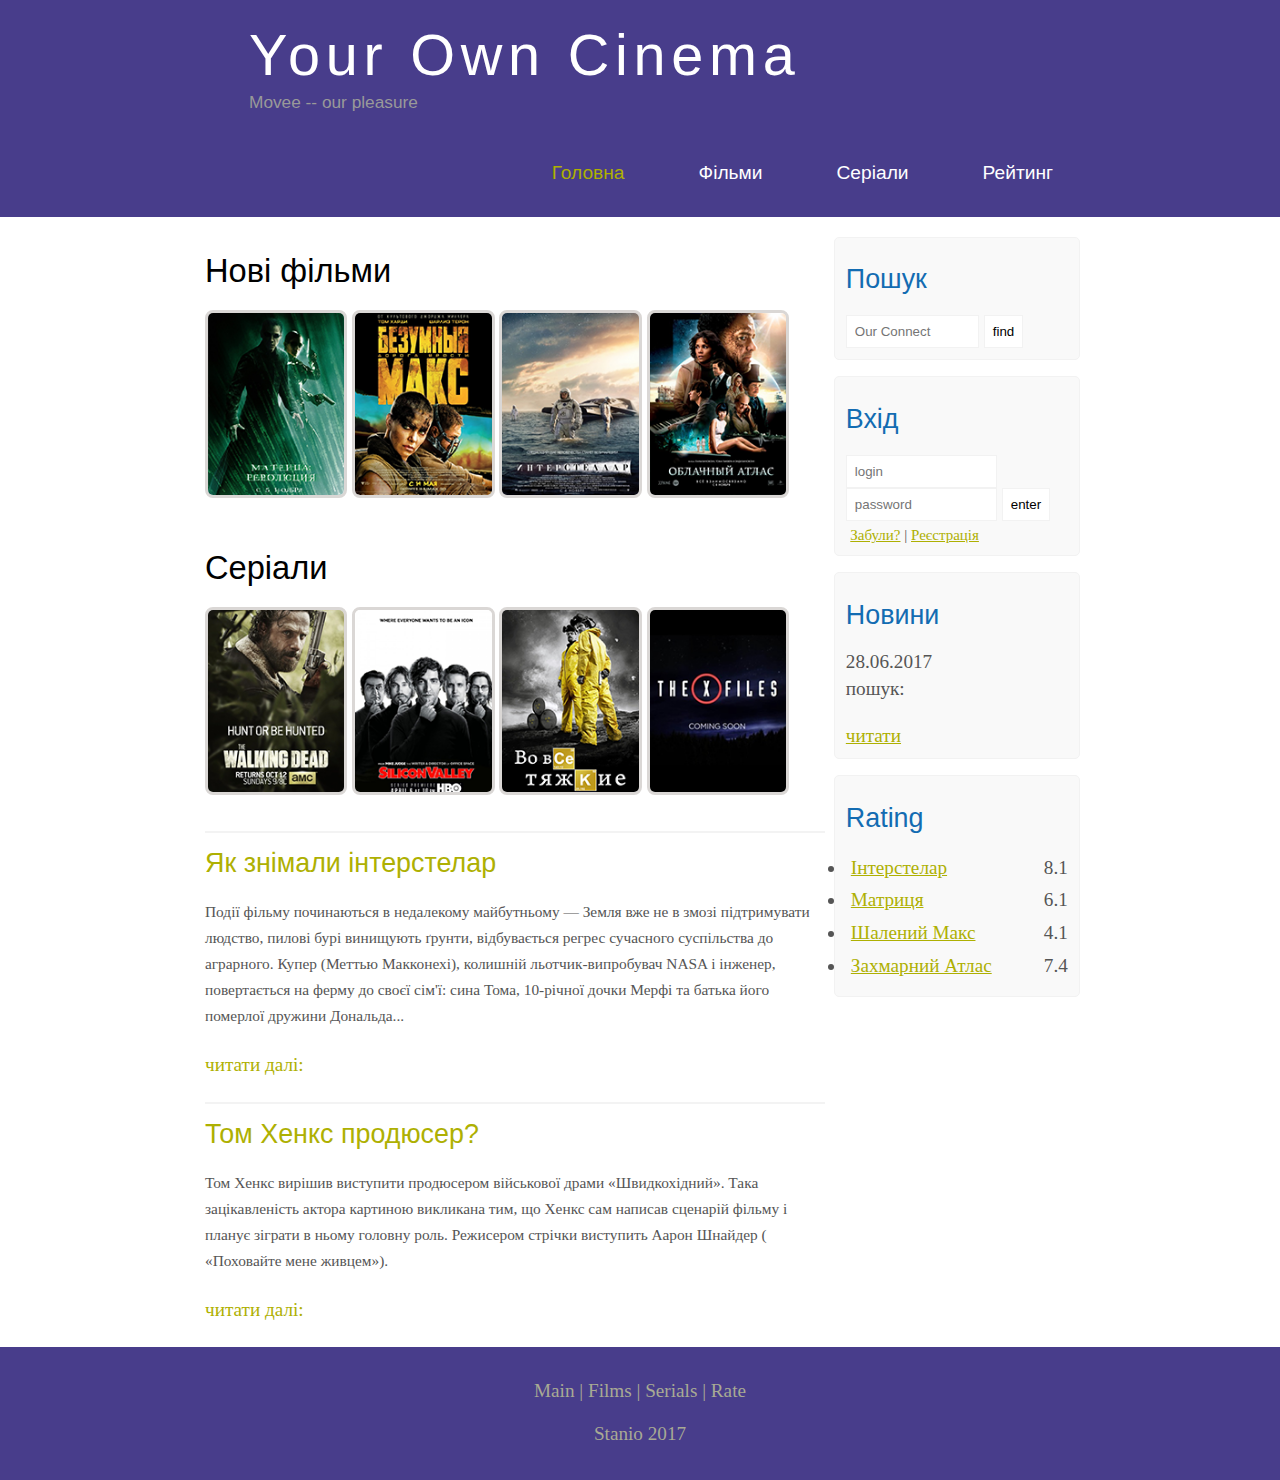
<file: TestSite/index.html>
<!DOCTYPE html>
<html>
<head>
	<meta charset="UTF-8">
	<title>Moovies</title>
	<meta name="keyword" content="films, films on_line" />

	<link rel="stylesheet" type="text/css" href="assets/styles/style.css">
</head>
<body>

	<div class="Main">
		<div class="header">
			<div class="logo">
				<div class="logo_text">
					<h1><a href="index.html">Your Own Cinema</a></h1>
					<h3>Movee -- our pleasure</h3>
				</div>
			</div>



			<div class="menubar">
				<ul class="menu">
					<li class="selected"><a href="index.html">Головна</a></li>
					<li><a href="films.html">Фільми</a></li>
					<li><a href="#">Серіали</a></li>
					<li><a href="rating.html">Рейтинг</a></li>
				</ul>
			</div>

		</div>

		<div class="site_content">
			<div class="sidebar_container">





				
			<div class="sidebar">
				<h2>Пошук</h2>

				<form method="post" action="#" id="search_form1">
					<input type="search" name="search_field" placeholder="Our Connect" />
					<input type="submit" class="btn" value="find" />
				</form>
			</div>
			<div class="sidebar">
				<h2>Вхід</h2>
				<form method="post" action="#" id="login">
					<input type="text" name="login_filed" placeholder="login" />
					<input type="password" name="password_field" placeholder="password" />
					<input type="submit" class="btn" value="enter" />
					<div class="lables_passreg_text">
						<span><a href="#">Забули?</a></span> | <span><a href="#">Реєстрація</a></span>
					</div>
				</form>
			</div>


			<div class="sidebar">
				<h2>Новини</h2>
				<span>28.06.2017</span>
				<p>пошук:</p>
				<a href="#">читати</a>
			</div>

			<div class="sidebar">
				<h2>Rating</h2>
				<ul class="">
					<li><a href="show.html">Інтерстелар</a><span class="rating_sidebar">8.1</span>
					</li>

					<li><a href="matrix.html">Матриця</a><span class="rating_sidebar">6.1</span>
					</li>

					<li><a href="max.html">Шалений Макс</a><span class="rating_sidebar">4.1</span>
					</li>

					<li><a href="cloud.html">Захмарний Атлас</a><span class="rating_sidebar">7.4</span>
					</li>

				</ul>
			</div>

			</div>
			
			<div class="content">
				
			<h1>Нові фільми</h1>

			<div class="films_block">
				<a href="matrix.html"><img src="assets/imgs/matrix.png"></a>
				<a href="max.html"><img src="assets/imgs/max.png"></a>
				<a href="show.html"><img src="assets/imgs/inter.png"></a>
				<a href="cloud.html"><img src="assets/imgs/cloud.png"></a>
			</div>

			<h1>Серіали</h1>

			<div class="films_block">
				<a href="dead.html"><img src="assets/imgs/dead.png"></a>
				<a href="silicon.html"><img src="assets/imgs/silicon.png"></a>
				<a href="bad.html"><img src="assets/imgs/breakingbad.png"></a>
				<a href="xfiles.html"><img src="assets/imgs/xfiles.png"></a>
			</div>

			<div class="posts">
				
			<hr />
			<h2><a href="#">Як знімали інтерстелар</a></h2>
			<div class="posts_content">
				
			<p>
				Події фільму починаються в недалекому майбутньому — Земля вже не в змозі підтримувати людство, пилові бурі винищують ґрунти, відбувається регрес сучасного суспільства до аграрного. Купер (Меттью Макконехі), колишній льотчик-випробувач NASA і інженер, повертається на ферму до своєї сім'ї: сина Тома, 10-річної дочки Мерфі та батька його померлої дружини Дональда...
			</p>

			</div>
			<div>
				<p><a href="#">читати далі:</a></p>
			</div>

			<hr />
			<h2><a href="#">Том Хенкс продюсер?</a></h2>
			<div class="posts_content">
				
			<p>
				Том Хенкс вирішив виступити продюсером військової драми «Швидкохідний». Така зацікавленість актора картиною викликана тим, що Хенкс сам написав сценарій фільму і планує зіграти в ньому головну роль. Режисером стрічки виступить Аарон Шнайдер ( «Поховайте мене живцем»).
			</p>

			</div>
			<div>
				<p><a href="#">читати далі:</a></p>
			</div>


			</div>


			</div>
		</div>



		<div class="footer">
			<p>
				<a href="index.html">Main</a> |
				<a href="films.html">Films</a> |
				<a href="serials.html">Serials</a> |
				<a href="rating.html">Rate</a> 
			</p>

			<p>Stanio 2017</p>
		</div>


	</div>

</body>
</html>
</file>
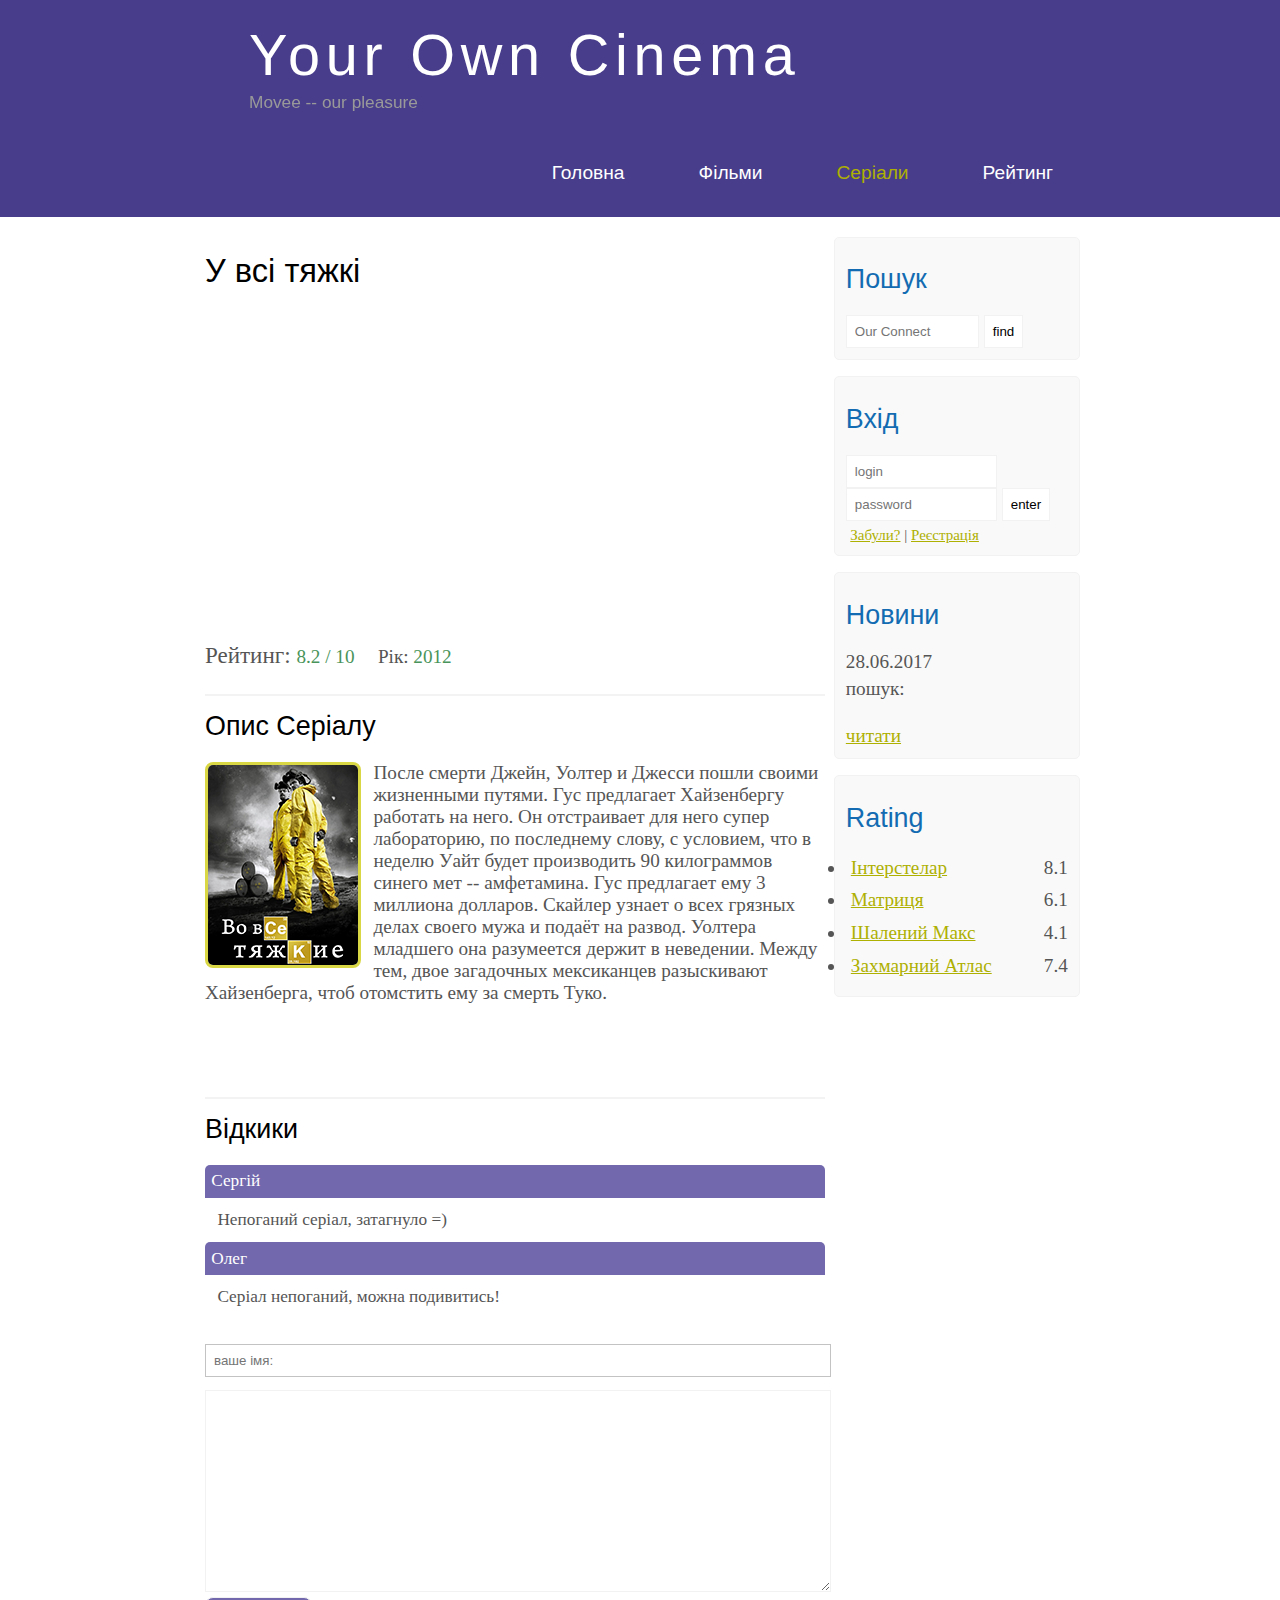
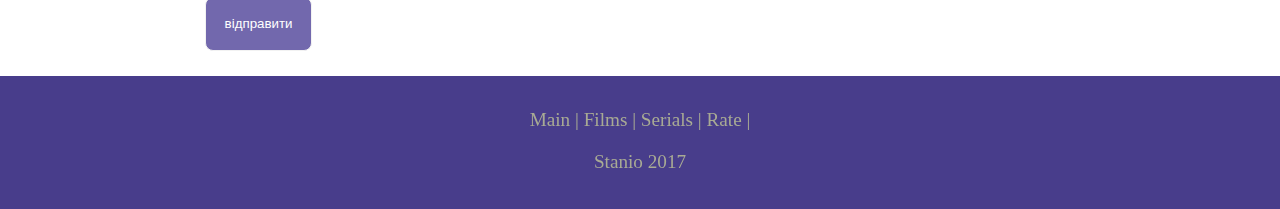
<file: TestSite/bad.html>
<!DOCTYPE html>
<html>
<head>
	<meta charset="UTF-8">
	<title>Moovies</title>
	<meta name="keyword" content="films, films on_line" />

	<link rel="stylesheet" type="text/css" href="assets/styles/style.css">
</head>
<body>

	<div class="Main">
		<div class="header">
			<div class="logo">
				<div class="logo_text">
					<h1><a href="index.html">Your Own Cinema</a></h1>
					<h3>Movee -- our pleasure</h3>
				</div>
			</div>



			<div class="menubar">
				<ul class="menu">
					<li><a href="index.html">Головна</a></li>
					<li><a href="films.html">Фільми</a></li>
					<li class="selected"><a href="serials.html">Серіали</a></li>
					<li><a href="rating.html">Рейтинг</a></li>
				</ul>
			</div>

		</div>

		<div class="site_content">
			<div class="sidebar_container">





				
			<div class="sidebar">
				<h2>Пошук</h2>

				<form method="post" action="#" id="search_form1">
					<input type="search" name="search_field" placeholder="Our Connect" />
					<input type="submit" class="btn" value="find" />
				</form>
			</div>
			<div class="sidebar">
				<h2>Вхід</h2>
				<form method="post" action="#" id="login">
					<input type="text" name="login_filed" placeholder="login" />
					<input type="password" name="password_field" placeholder="password" />
					<input type="submit" class="btn" value="enter" />
					<div class="lables_passreg_text">
						<span><a href="#">Забули?</a></span> | <span><a href="#">Реєстрація</a></span>
					</div>
				</form>
			</div>


			<div class="sidebar">
				<h2>Новини</h2>
				<span>28.06.2017</span>
				<p>пошук:</p>
				<a href="#">читати</a>
			</div>

			<div class="sidebar">
				<h2>Rating</h2>
				<ul class="">
					<li><a href="show.html">Інтерстелар</a><span class="rating_sidebar">8.1</span>
					</li>

					<li><a href="matrix.html">Матриця</a><span class="rating_sidebar">6.1</span>
					</li>

					<li><a href="max.html">Шалений Макс</a><span class="rating_sidebar">4.1</span>
					</li>

					<li><a href="cloud.html">Захмарний Атлас</a><span class="rating_sidebar">7.4</span>
					</li>

				</ul>
			</div>

			</div>
			
			 <div class="content">
			 	<h1>У всі тяжкі</h1>

			 	<iframe width="560" height="315" src="https://www.youtube.com/embed/tRT3bAINsjE" frameborder="0" allowfullscreen></iframe>
			 	<div class="info_film_page">
			 		<span class="label">Рейтинг: </span><span class="value">8.2 / 10</span>
					
					<span class="lable">Рік: </span><span class="value">2012</span>

			 	</div>

			 	<hr />

			 	<h2>Опис Серіалу</h2>
			 	<div class="description_film">
			 		<img src="assets/imgs/breakingbad.png">
			 		После смерти Джейн, Уолтер и Джесси пошли своими жизненными путями. Гус предлагает Хайзенбергу работать на него. Он отстраивает для него супер лабораторию, по последнему слову, с условием, что в неделю Уайт будет производить 90 килограммов синего мет -- амфетамина. Гус предлагает ему 3 миллиона долларов. Скайлер узнает о всех грязных делах своего мужа и подаёт на развод. Уолтера младшего она разумеется держит в неведении. Между тем, двое загадочных мексиканцев разыскивают Хайзенберга, чтоб отомстить ему за смерть Туко.
			 	</div>

			 	<hr />

			 	<h2>Відкики</h2>
			 	<div class="reviews">
			 		<div class="review_name">
			 			Сергій
			 		</div>
			 		<div class="review_text">
			 			Непоганий серіал, затагнуло =)
			 		</div>

			 		<div class="review_name">
			 			Олег
			 		</div>
			 		<div class="review_text">
			 			Серіал непоганий, можна подивитись!
			 		</div>
			 	</div>

			 	<div class="send">
			 		<form method="post" action="#" id="review">
			 			<input type="text" name="review_name" placeholder="ваше імя:" />
			 			<textarea name="review_text"></textarea>
			 			<input type="submit" value="відправити"></input>
			 		</form>
			 	</div>
			 </div>
		</div>



		<div class="footer">
			<p>
				<a href="index.html">Main</a> |
				<a href="films.html">Films</a> |
				<a href="serials.html">Serials</a> |
				<a href="rating.html">Rate</a> |
			</p>

			<p>Stanio 2017</p>
		</div>


	</div>

</body>
</html>
</file>
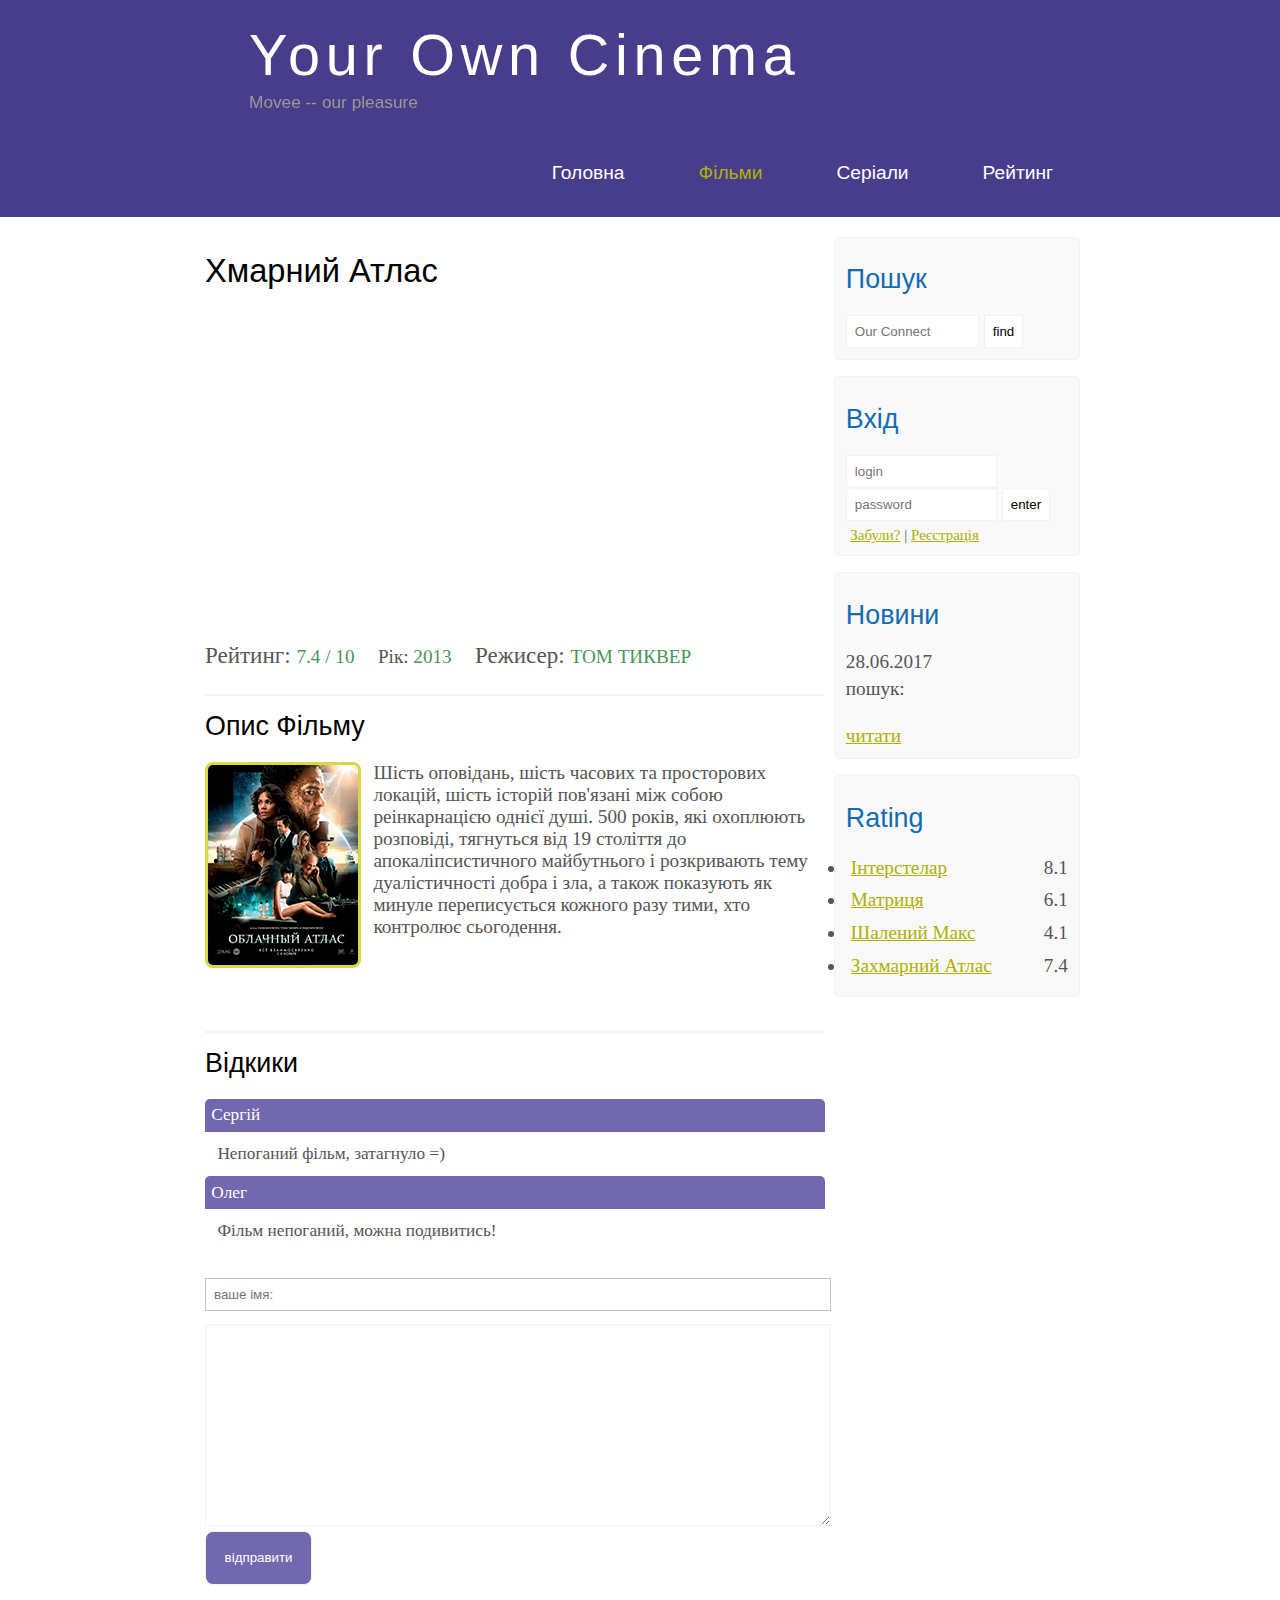
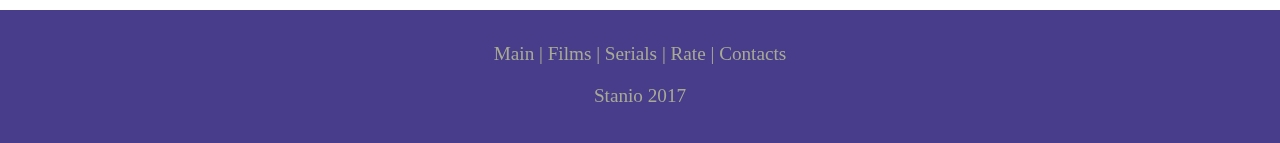
<file: TestSite/cloud.html>
<!DOCTYPE html>
<html>
<head>
	<meta charset="UTF-8">
	<title>Moovies</title>
	<meta name="keyword" content="films, films on_line" />

	<link rel="stylesheet" type="text/css" href="assets/styles/style.css">
</head>
<body>

	<div class="Main">
		<div class="header">
			<div class="logo">
				<div class="logo_text">
					<h1><a href="index.html">Your Own Cinema</a></h1>
					<h3>Movee -- our pleasure</h3>
				</div>
			</div>



			<div class="menubar">
				<ul class="menu">
					<li><a href="index.html">Головна</a></li>
					<li class="selected"><a href="films.html">Фільми</a></li>
					<li><a href="#">Серіали</a></li>
					<li><a href="rating.html">Рейтинг</a></li>
				</ul>
			</div>

		</div>

		<div class="site_content">
			<div class="sidebar_container">





				
			<div class="sidebar">
				<h2>Пошук</h2>

				<form method="post" action="#" id="search_form1">
					<input type="search" name="search_field" placeholder="Our Connect" />
					<input type="submit" class="btn" value="find" />
				</form>
			</div>
			<div class="sidebar">
				<h2>Вхід</h2>
				<form method="post" action="#" id="login">
					<input type="text" name="login_filed" placeholder="login" />
					<input type="password" name="password_field" placeholder="password" />
					<input type="submit" class="btn" value="enter" />
					<div class="lables_passreg_text">
						<span><a href="#">Забули?</a></span> | <span><a href="#">Реєстрація</a></span>
					</div>
				</form>
			</div>


			<div class="sidebar">
				<h2>Новини</h2>
				<span>28.06.2017</span>
				<p>пошук:</p>
				<a href="#">читати</a>
			</div>

			<div class="sidebar">
				<h2>Rating</h2>
				<ul class="">
					<li><a href="show.html">Інтерстелар</a><span class="rating_sidebar">8.1</span>
					</li>

					<li><a href="matrix.html">Матриця</a><span class="rating_sidebar">6.1</span>
					</li>

					<li><a href="max.html">Шалений Макс</a><span class="rating_sidebar">4.1</span>
					</li>

					<li><a href="cloud.html">Захмарний Атлас</a><span class="rating_sidebar">7.4</span>
					</li>

				</ul>
			</div>

			</div>
			
			 <div class="content">
			 	<h1>Хмарний Атлас</h1>

			 	<iframe width="560" height="315" src="https://www.youtube.com/embed/qf2wrJyF6Ao" frameborder="0" allowfullscreen></iframe>
			 	<div class="info_film_page">
			 		<span class="label">Рейтинг: </span><span class="value">7.4 / 10</span>
					
					<span class="lable">Рік: </span><span class="value">2013</span>

					<span class="label">Режисер: </span><span class="value">ТОМ ТИКВЕР</span>
			 	</div>

			 	<hr />

			 	<h2>Опис Фільму</h2>
			 	<div class="description_film">
			 		<img src="assets/imgs/cloud.png">
			 		Шість оповідань, шість часових та просторових локацій, шість історій пов'язані між собою реінкарнацією однієї душі. 500 років, які охоплюють розповіді, тягнуться від 19 століття до апокаліпсистичного майбутнього і розкривають тему дуалістичності добра і зла, а також показують як минуле переписується кожного разу тими, хто контролює сьогодення.
			 	</div>

			 	<hr />

			 	<h2>Відкики</h2>
			 	<div class="reviews">
			 		<div class="review_name">
			 			Сергій
			 		</div>
			 		<div class="review_text">
			 			Непоганий фільм, затагнуло =)
			 		</div>

			 		<div class="review_name">
			 			Олег
			 		</div>
			 		<div class="review_text">
			 			Фільм непоганий, можна подивитись!
			 		</div>
			 	</div>

			 	<div class="send">
			 		<form method="post" action="#" id="review">
			 			<input type="text" name="review_name" placeholder="ваше імя:" />
			 			<textarea name="review_text"></textarea>
			 			<input type="submit" value="відправити"></input>
			 		</form>
			 	</div>
			 </div>
		</div>



		<div class="footer">
			<p>
				<a href="index.html">Main</a> |
				<a href="films.html">Films</a> |
				<a href="#">Serials</a> |
				<a href="rating.html">Rate</a> |
				<a href="#">Contacts</a>
			</p>

			<p>Stanio 2017</p>
		</div>


	</div>

</body>
</html>
</file>
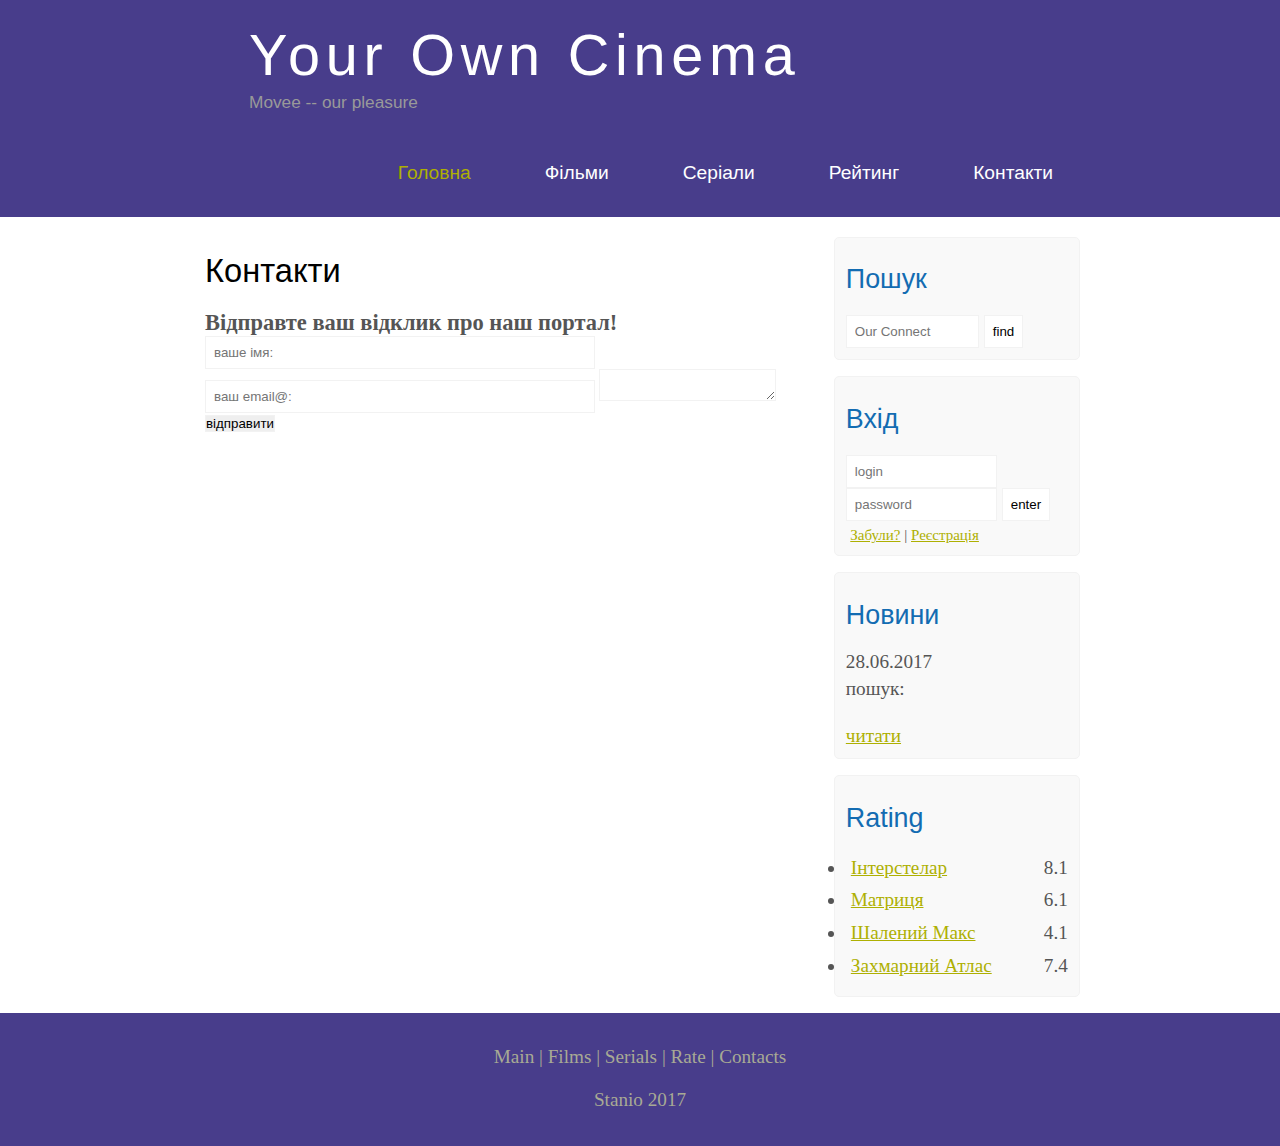
<file: TestSite/contacts.html>
<!DOCTYPE html>
<html>
<head>
	<meta charset="UTF-8">
	<title>Moovies</title>
	<meta name="keyword" content="films, films on_line" />

	<link rel="stylesheet" type="text/css" href="assets/styles/style.css">
</head>
<body>

	<div class="Main">
		<div class="header">
			<div class="logo">
				<div class="logo_text">
					<h1><a href="#">Your Own Cinema</a></h1>
					<h3>Movee -- our pleasure</h3>
				</div>
			</div>



			<div class="menubar">
				<ul class="menu">
					<li class="selected"><a href="#">Головна</a></li>
					<li><a href="#">Фільми</a></li>
					<li><a href="#">Серіали</a></li>
					<li><a href="#">Рейтинг</a></li>
					<li><a href="#">Контакти</a></li>
				</ul>
			</div>

		</div>

		<div class="site_content">
			<div class="sidebar_container">





				
			<div class="sidebar">
				<h2>Пошук</h2>

				<form method="post" action="#" id="search_form1">
					<input type="search" name="search_field" placeholder="Our Connect" />
					<input type="submit" class="btn" value="find" />
				</form>
			</div>
			<div class="sidebar">
				<h2>Вхід</h2>
				<form method="post" action="#" id="login">
					<input type="text" name="login_filed" placeholder="login" />
					<input type="password" name="password_field" placeholder="password" />
					<input type="submit" class="btn" value="enter" />
					<div class="lables_passreg_text">
						<span><a href="#">Забули?</a></span> | <span><a href="#">Реєстрація</a></span>
					</div>
				</form>
			</div>


			<div class="sidebar">
				<h2>Новини</h2>
				<span>28.06.2017</span>
				<p>пошук:</p>
				<a href="#">читати</a>
			</div>

			<div class="sidebar">
				<h2>Rating</h2>
				<ul class="">
					<li><a href="#">Інтерстелар</a><span class="rating_sidebar">8.1</span>
					</li>

					<li><a href="#">Матриця</a><span class="rating_sidebar">6.1</span>
					</li>

					<li><a href="#">Шалений Макс</a><span class="rating_sidebar">4.1</span>
					</li>

					<li><a href="#">Захмарний Атлас</a><span class="rating_sidebar">7.4</span>
					</li>

				</ul>
			</div>

			</div>
			
			 <div class="content">
			 	<h1>Контакти</h1>

			 	<h3>Відправте ваш відклик про наш портал!</h3>

			 	<div class="reviews">
			 		<form method="post" action="#" id="review">
			 			<input type="text" name="review_name" placeholder="ваше імя:" />
			 			<input type="text" name="review_name" placeholder="ваш email@:" />
			 			<textarea name="review_text"></textarea>
			 			<input type="submit" value="відправити" />
			 		</form>
			 	</div>
			 </div>
		</div>



		<div class="footer">
			<p>
				<a href="#">Main</a> |
				<a href="#">Films</a> |
				<a href="#">Serials</a> |
				<a href="#">Rate</a> |
				<a href="#">Contacts</a>
			</p>

			<p>Stanio 2017</p>
		</div>


	</div>

</body>
</html>
</file>
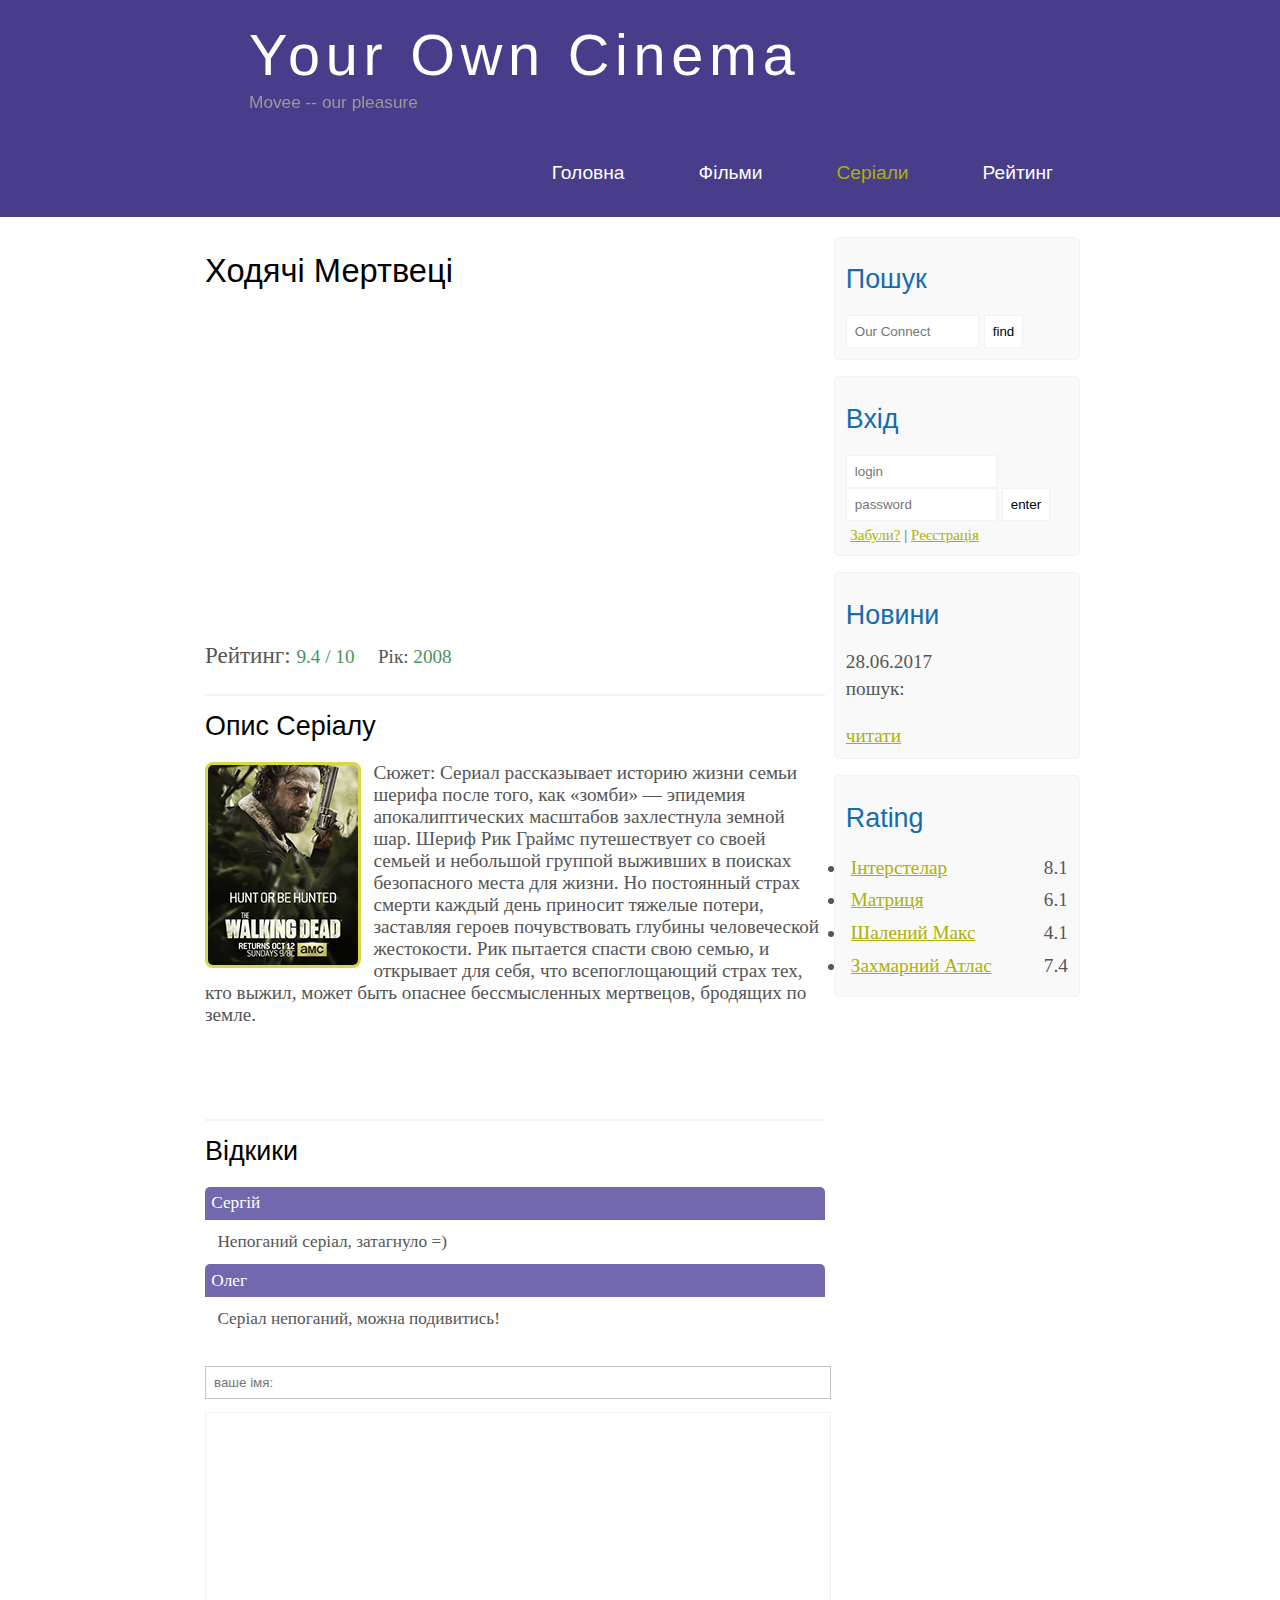
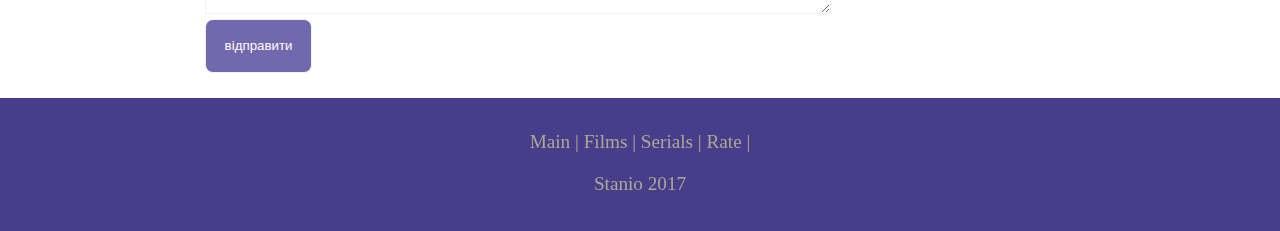
<file: TestSite/dead.html>
<!DOCTYPE html>
<html>
<head>
	<meta charset="UTF-8">
	<title>Moovies</title>
	<meta name="keyword" content="films, films on_line" />

	<link rel="stylesheet" type="text/css" href="assets/styles/style.css">
</head>
<body>

	<div class="Main">
		<div class="header">
			<div class="logo">
				<div class="logo_text">
					<h1><a href="index.html">Your Own Cinema</a></h1>
					<h3>Movee -- our pleasure</h3>
				</div>
			</div>



			<div class="menubar">
				<ul class="menu">
					<li><a href="index.html">Головна</a></li>
					<li><a href="films.html">Фільми</a></li>
					<li class="selected"><a href="serials.html">Серіали</a></li>
					<li><a href="rating.html">Рейтинг</a></li>
				</ul>
			</div>

		</div>

		<div class="site_content">
			<div class="sidebar_container">





				
			<div class="sidebar">
				<h2>Пошук</h2>

				<form method="post" action="#" id="search_form1">
					<input type="search" name="search_field" placeholder="Our Connect" />
					<input type="submit" class="btn" value="find" />
				</form>
			</div>
			<div class="sidebar">
				<h2>Вхід</h2>
				<form method="post" action="#" id="login">
					<input type="text" name="login_filed" placeholder="login" />
					<input type="password" name="password_field" placeholder="password" />
					<input type="submit" class="btn" value="enter" />
					<div class="lables_passreg_text">
						<span><a href="#">Забули?</a></span> | <span><a href="#">Реєстрація</a></span>
					</div>
				</form>
			</div>


			<div class="sidebar">
				<h2>Новини</h2>
				<span>28.06.2017</span>
				<p>пошук:</p>
				<a href="#">читати</a>
			</div>

			<div class="sidebar">
				<h2>Rating</h2>
				<ul class="">
					<li><a href="show.html">Інтерстелар</a><span class="rating_sidebar">8.1</span>
					</li>

					<li><a href="matrix.html">Матриця</a><span class="rating_sidebar">6.1</span>
					</li>

					<li><a href="max.html">Шалений Макс</a><span class="rating_sidebar">4.1</span>
					</li>

					<li><a href="cloud.html">Захмарний Атлас</a><span class="rating_sidebar">7.4</span>
					</li>

				</ul>
			</div>

			</div>
			
			 <div class="content">
			 	<h1>Ходячі Мертвеці</h1>

			 	<iframe width="560" height="315" src="https://www.youtube.com/embed/SRuLzBH3gSY" frameborder="0" allowfullscreen></iframe>
			 	<div class="info_film_page">
			 		<span class="label">Рейтинг: </span><span class="value">9.4 / 10</span>
					
					<span class="lable">Рік: </span><span class="value">2008</span>

			 	</div>

			 	<hr />

			 	<h2>Опис Серіалу</h2>
			 	<div class="description_film">
			 		<img src="assets/imgs/dead.png">
			 		Сюжет: Сериал рассказывает историю жизни семьи шерифа после того, как «зомби» — эпидемия апокалиптических масштабов захлестнула земной шар. Шериф Рик Граймс путешествует со своей семьей и небольшой группой выживших в поисках безопасного места для жизни. Но постоянный страх смерти каждый день приносит тяжелые потери, заставляя героев почувствовать глубины человеческой жестокости. Рик пытается спасти свою семью, и открывает для себя, что всепоглощающий страх тех, кто выжил, может быть опаснее бессмысленных мертвецов, бродящих по земле.
			 	</div>

			 	<hr />

			 	<h2>Відкики</h2>
			 	<div class="reviews">
			 		<div class="review_name">
			 			Сергій
			 		</div>
			 		<div class="review_text">
			 			Непоганий серіал, затагнуло =)
			 		</div>

			 		<div class="review_name">
			 			Олег
			 		</div>
			 		<div class="review_text">
			 			Серіал непоганий, можна подивитись!
			 		</div>
			 	</div>

			 	<div class="send">
			 		<form method="post" action="#" id="review">
			 			<input type="text" name="review_name" placeholder="ваше імя:" />
			 			<textarea name="review_text"></textarea>
			 			<input type="submit" value="відправити"></input>
			 		</form>
			 	</div>
			 </div>
		</div>



		<div class="footer">
			<p>
				<a href="index.html">Main</a> |
				<a href="films.html">Films</a> |
				<a href="serials.html">Serials</a> |
				<a href="rating.html">Rate</a> |
			</p>

			<p>Stanio 2017</p>
		</div>


	</div>

</body>
</html>
</file>
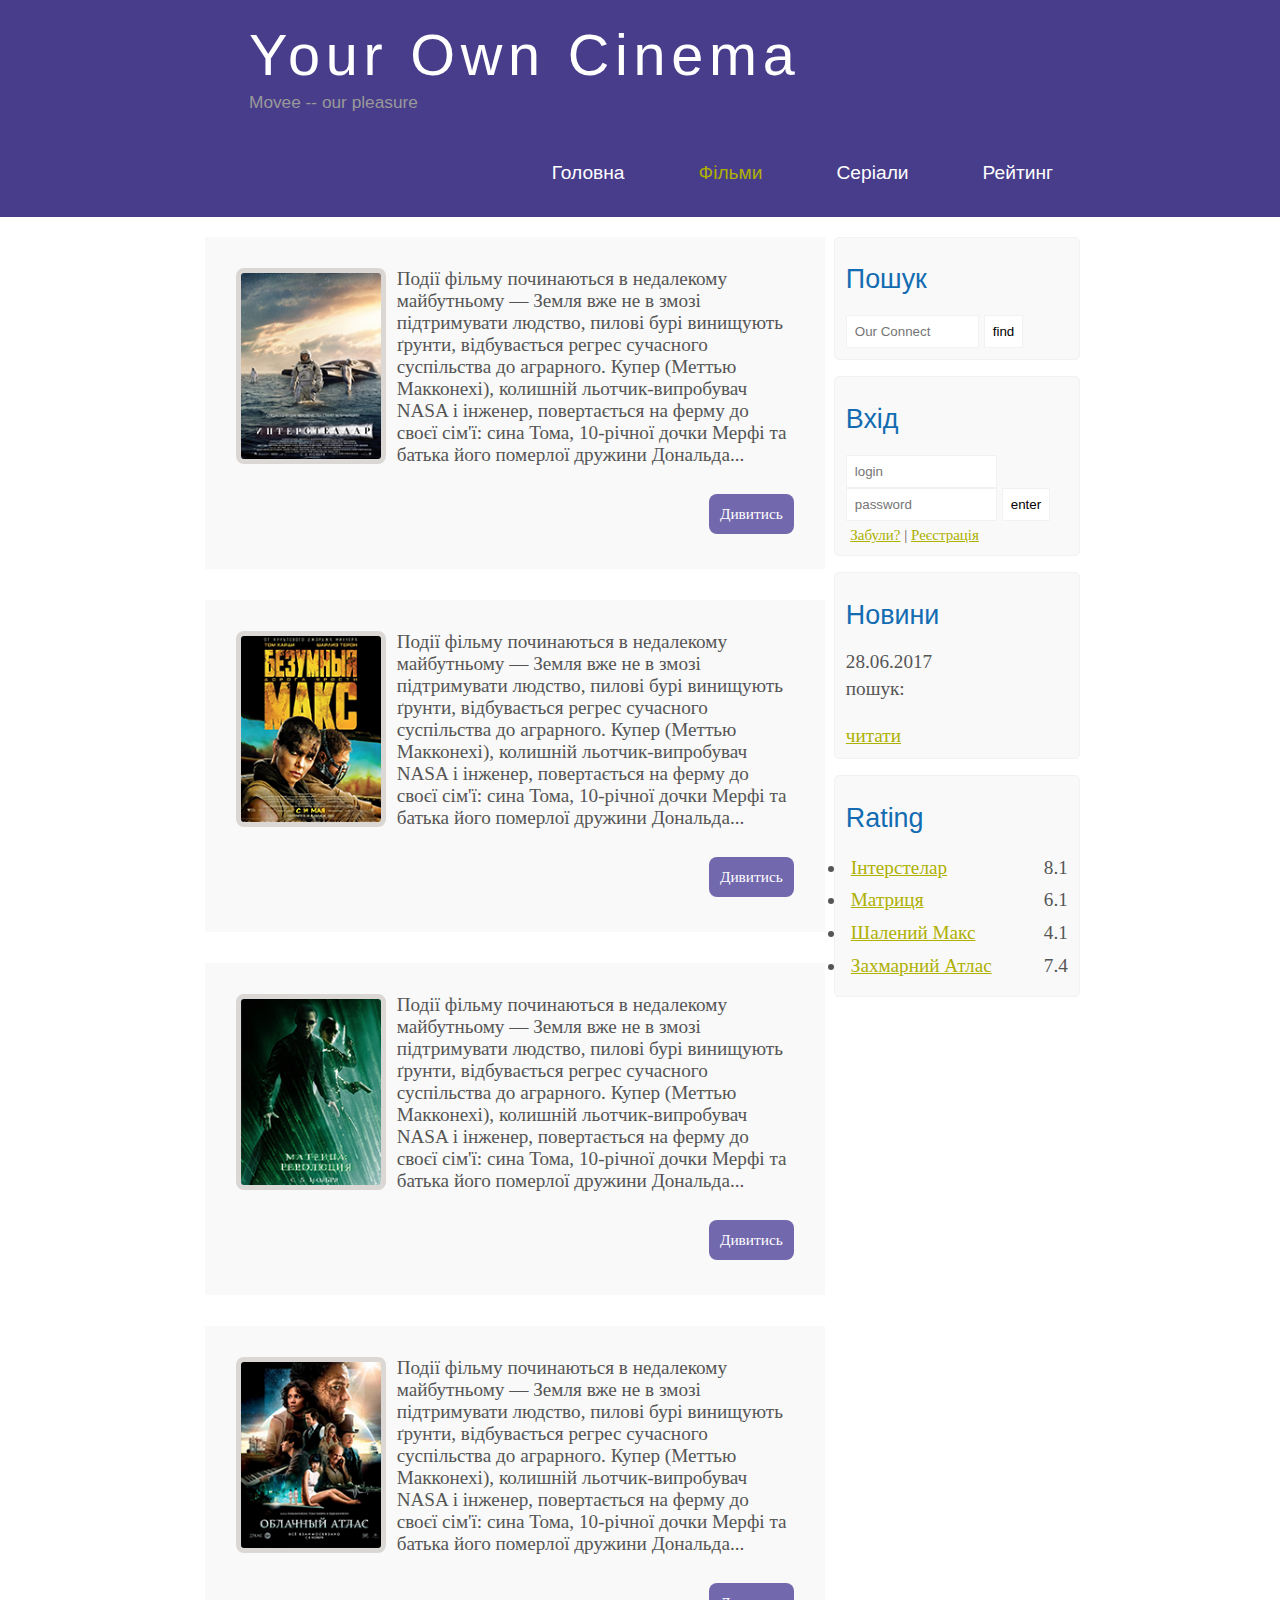
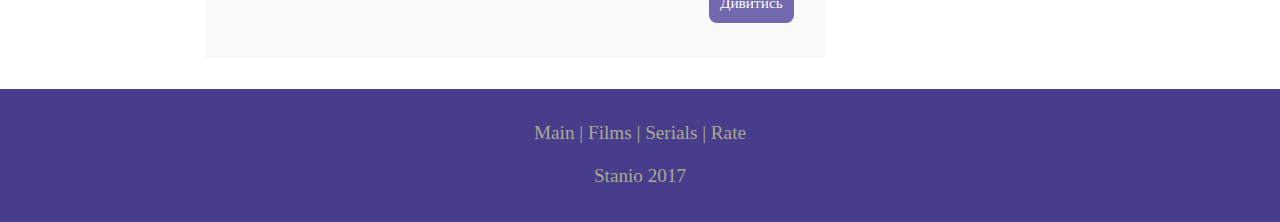
<file: TestSite/films.html>
<!DOCTYPE html>
<html>
<head>
	<meta charset="UTF-8">
	<title>Moovies</title>
	<meta name="keyword" content="films, films on_line" />

	<link rel="stylesheet" type="text/css" href="assets/styles/style.css">
</head>
<body>

	<div class="Main">
		<div class="header">
			<div class="logo">
				<div class="logo_text">
					<h1><a href="index.html">Your Own Cinema</a></h1>
					<h3>Movee -- our pleasure</h3>
				</div>
			</div>



			<div class="menubar">
				<ul class="menu">
					<li><a href="index.html">Головна</a></li>
					<li  class="selected"><a href="#">Фільми</a></li>
					<li><a href="#">Серіали</a></li>
					<li><a href="rating.html">Рейтинг</a></li>
				</ul>
			</div>

		</div>

		<div class="site_content">
			<div class="sidebar_container">





				
			<div class="sidebar">
				<h2>Пошук</h2>

				<form method="post" action="#" id="search_form1">
					<input type="search" name="search_field" placeholder="Our Connect" />
					<input type="submit" class="btn" value="find" />
				</form>
			</div>
			<div class="sidebar">
				<h2>Вхід</h2>
				<form method="post" action="#" id="login">
					<input type="text" name="login_filed" placeholder="login" />
					<input type="password" name="password_field" placeholder="password" />
					<input type="submit" class="btn" value="enter" />
					<div class="lables_passreg_text">
						<span><a href="#">Забули?</a></span> | <span><a href="#">Реєстрація</a></span>
					</div>
				</form>
			</div>


			<div class="sidebar">
				<h2>Новини</h2>
				<span>28.06.2017</span>
				<p>пошук:</p>
				<a href="#">читати</a>
			</div>

			<div class="sidebar">
				<h2>Rating</h2>
				<ul class="">
					<li><a href="show.html">Інтерстелар</a><span class="rating_sidebar">8.1</span>
					</li>

					<li><a href="matrix.html">Матриця</a><span class="rating_sidebar">6.1</span>
					</li>

					<li><a href="max.html">Шалений Макс</a><span class="rating_sidebar">4.1</span>
					</li>

					<li><a href="cloud.html">Захмарний Атлас</a><span class="rating_sidebar">7.4</span>
					</li>

				</ul>
			</div>

			</div>
			
			<div class="content">
				
			<div class="info_film">
				<img src="assets/imgs/inter.png">
				Події фільму починаються в недалекому майбутньому — Земля вже не в змозі підтримувати людство, пилові бурі винищують ґрунти, відбувається регрес сучасного суспільства до аграрного. Купер (Меттью Макконехі), колишній льотчик-випробувач NASA і інженер, повертається на ферму до своєї сім'ї: сина Тома, 10-річної дочки Мерфі та батька його померлої дружини Дональда...

				<div class="button"><a href="show.html">Дивитись</a></div>
			</div>

			<div class="info_film">
				<img src="assets/imgs/max.png">
				Події фільму починаються в недалекому майбутньому — Земля вже не в змозі підтримувати людство, пилові бурі винищують ґрунти, відбувається регрес сучасного суспільства до аграрного. Купер (Меттью Макконехі), колишній льотчик-випробувач NASA і інженер, повертається на ферму до своєї сім'ї: сина Тома, 10-річної дочки Мерфі та батька його померлої дружини Дональда...

				<div class="button"><a href="max.html">Дивитись</a></div>
			</div>

			<div class="info_film">
				<img src="assets/imgs/matrix.png">
				Події фільму починаються в недалекому майбутньому — Земля вже не в змозі підтримувати людство, пилові бурі винищують ґрунти, відбувається регрес сучасного суспільства до аграрного. Купер (Меттью Макконехі), колишній льотчик-випробувач NASA і інженер, повертається на ферму до своєї сім'ї: сина Тома, 10-річної дочки Мерфі та батька його померлої дружини Дональда...

				<div class="button"><a href="matrix.html">Дивитись</a></div>
			</div>

			<div class="info_film">
				<img src="assets/imgs/cloud.png">
				Події фільму починаються в недалекому майбутньому — Земля вже не в змозі підтримувати людство, пилові бурі винищують ґрунти, відбувається регрес сучасного суспільства до аграрного. Купер (Меттью Макконехі), колишній льотчик-випробувач NASA і інженер, повертається на ферму до своєї сім'ї: сина Тома, 10-річної дочки Мерфі та батька його померлої дружини Дональда...

				<div class="button"><a href="cloud.html">Дивитись</a></div>
			</div>

			</div>
		</div>



		<div class="footer">
			<p>
				<a href="index.html">Main</a> |
				<a href="films.html">Films</a> |
				<a href="serials.html">Serials</a> |
				<a href="rating.html">Rate</a> 
			</p>

			<p>Stanio 2017</p>
		</div>


	</div>

</body>
</html>
</file>
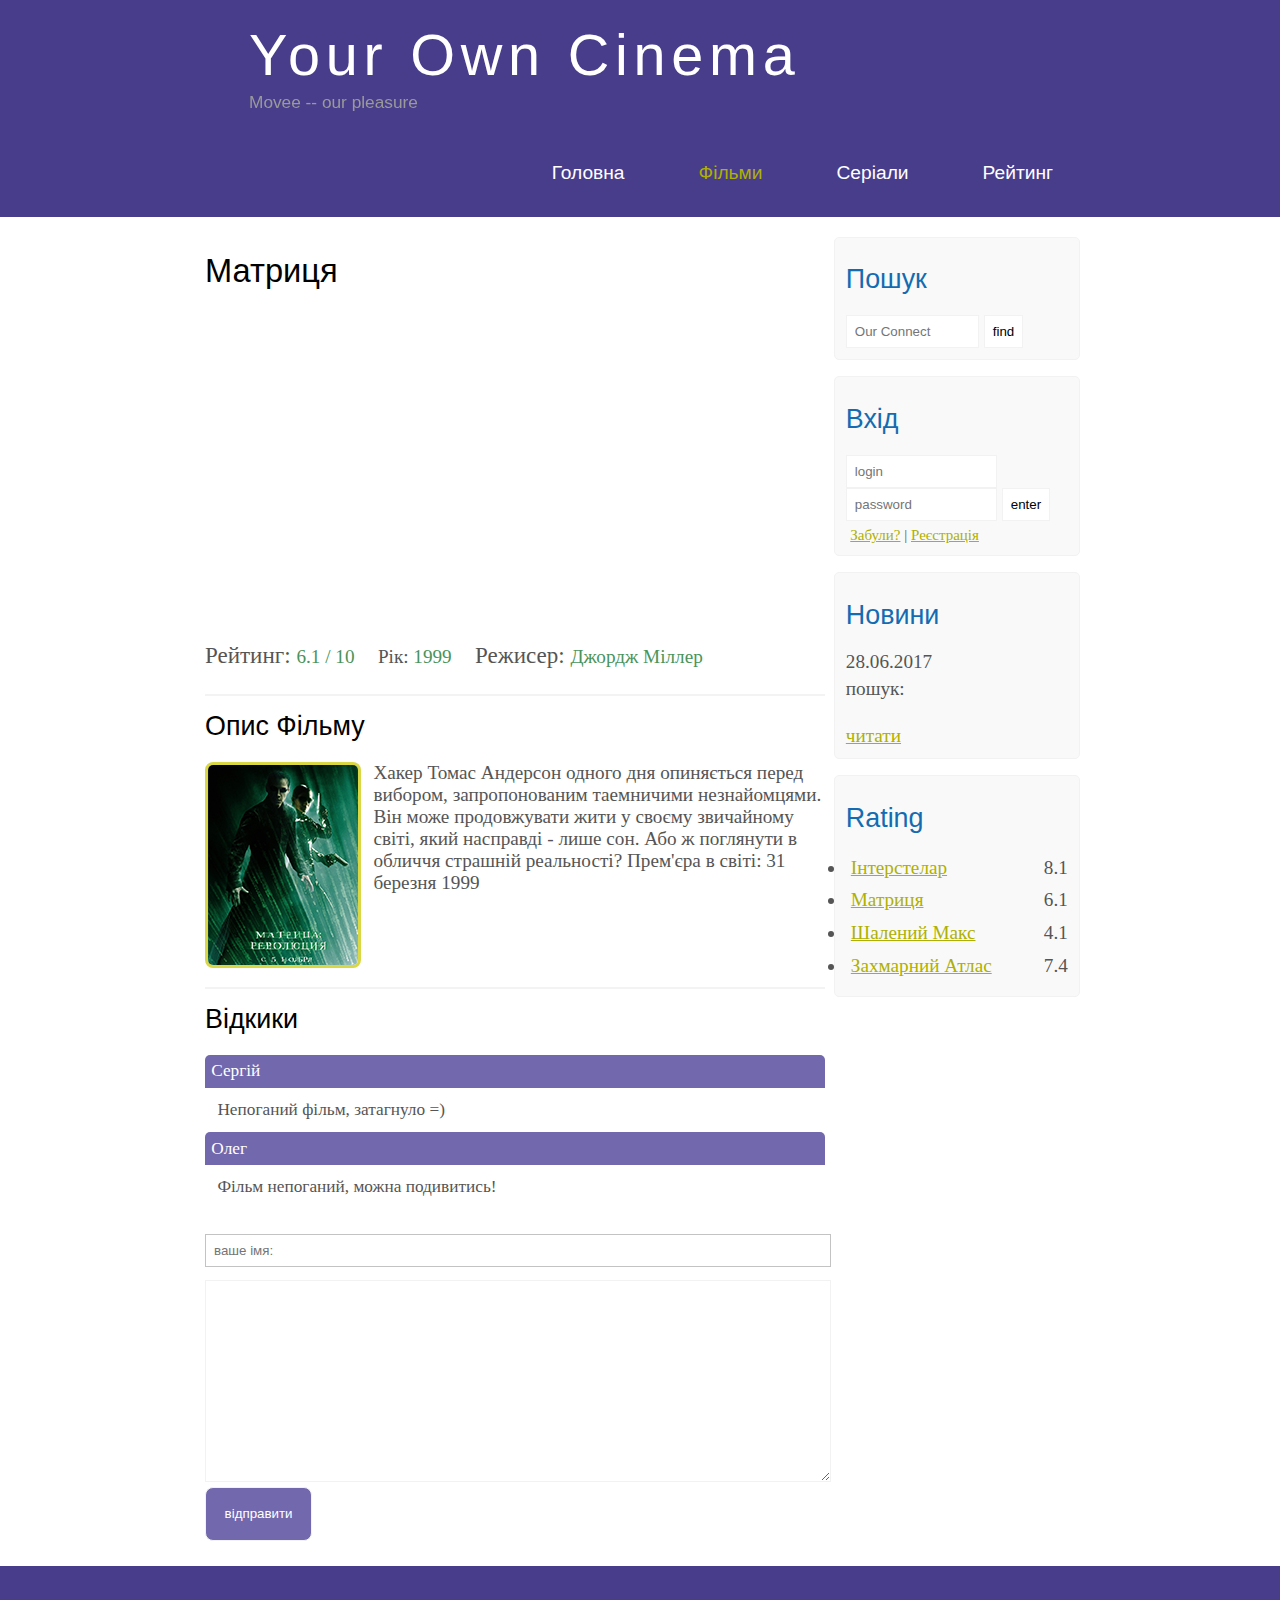
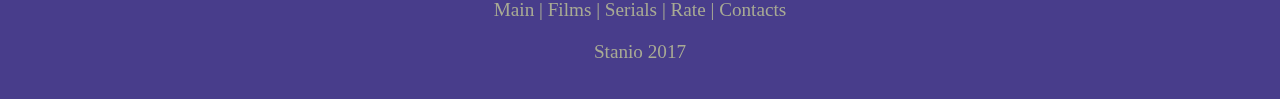
<file: TestSite/matrix.html>
<!DOCTYPE html>
<html>
<head>
	<meta charset="UTF-8">
	<title>Moovies</title>
	<meta name="keyword" content="films, films on_line" />

	<link rel="stylesheet" type="text/css" href="assets/styles/style.css">
</head>
<body>

	<div class="Main">
		<div class="header">
			<div class="logo">
				<div class="logo_text">
					<h1><a href="index.html">Your Own Cinema</a></h1>
					<h3>Movee -- our pleasure</h3>
				</div>
			</div>



			<div class="menubar">
				<ul class="menu">
					<li><a href="index.html">Головна</a></li>
					<li class="selected"><a href="films.html">Фільми</a></li>
					<li><a href="#">Серіали</a></li>
					<li><a href="rating.html">Рейтинг</a></li>
				</ul>
			</div>

		</div>

		<div class="site_content">
			<div class="sidebar_container">





				
			<div class="sidebar">
				<h2>Пошук</h2>

				<form method="post" action="#" id="search_form1">
					<input type="search" name="search_field" placeholder="Our Connect" />
					<input type="submit" class="btn" value="find" />
				</form>
			</div>
			<div class="sidebar">
				<h2>Вхід</h2>
				<form method="post" action="#" id="login">
					<input type="text" name="login_filed" placeholder="login" />
					<input type="password" name="password_field" placeholder="password" />
					<input type="submit" class="btn" value="enter" />
					<div class="lables_passreg_text">
						<span><a href="#">Забули?</a></span> | <span><a href="#">Реєстрація</a></span>
					</div>
				</form>
			</div>


			<div class="sidebar">
				<h2>Новини</h2>
				<span>28.06.2017</span>
				<p>пошук:</p>
				<a href="#">читати</a>
			</div>

			<div class="sidebar">
				<h2>Rating</h2>
				<ul class="">
					<li><a href="show.html">Інтерстелар</a><span class="rating_sidebar">8.1</span>
					</li>

					<li><a href="matrix.html">Матриця</a><span class="rating_sidebar">6.1</span>
					</li>

					<li><a href="max.html">Шалений Макс</a><span class="rating_sidebar">4.1</span>
					</li>

					<li><a href="cloud.html">Захмарний Атлас</a><span class="rating_sidebar">7.4</span>
					</li>

				</ul>
			</div>

			</div>
			
			 <div class="content">
			 	<h1>Матриця</h1>

			 	<iframe width="560" height="315" src="https://www.youtube.com/embed/v9qgr31V0Jo" frameborder="0" allowfullscreen></iframe>
			 	<div class="info_film_page">
			 		<span class="label">Рейтинг: </span><span class="value">6.1 / 10</span>
					
					<span class="lable">Рік: </span><span class="value">1999</span>

					<span class="label">Режисер: </span><span class="value">Джордж Міллер</span>
			 	</div>

			 	<hr />

			 	<h2>Опис Фільму</h2>
			 	<div class="description_film">
			 		<img src="assets/imgs/matrix.png">
			 		Хакер Томас Андерсон одного дня опиняється перед вибором, запропонованим таeмничими незнайомцями. Вiн може продовжувати жити у своєму звичайному свiтi, який насправдi - лише сон. Або ж поглянути в обличчя страшнiй реальностi? 
					Прем'єра в світі: 31 березня 1999
			 	</div>

			 	<hr />

			 	<h2>Відкики</h2>
			 	<div class="reviews">
			 		<div class="review_name">
			 			Сергій
			 		</div>
			 		<div class="review_text">
			 			Непоганий фільм, затагнуло =)
			 		</div>

			 		<div class="review_name">
			 			Олег
			 		</div>
			 		<div class="review_text">
			 			Фільм непоганий, можна подивитись!
			 		</div>
			 	</div>

			 	<div class="send">
			 		<form method="post" action="#" id="review">
			 			<input type="text" name="review_name" placeholder="ваше імя:" />
			 			<textarea name="review_text"></textarea>
			 			<input type="submit" value="відправити"></input>
			 		</form>
			 	</div>
			 </div>
		</div>



		<div class="footer">
			<p>
				<a href="index.html">Main</a> |
				<a href="films.html">Films</a> |
				<a href="#">Serials</a> |
				<a href="rating.html">Rate</a> |
				<a href="#">Contacts</a>
			</p>

			<p>Stanio 2017</p>
		</div>


	</div>

</body>
</html>
</file>
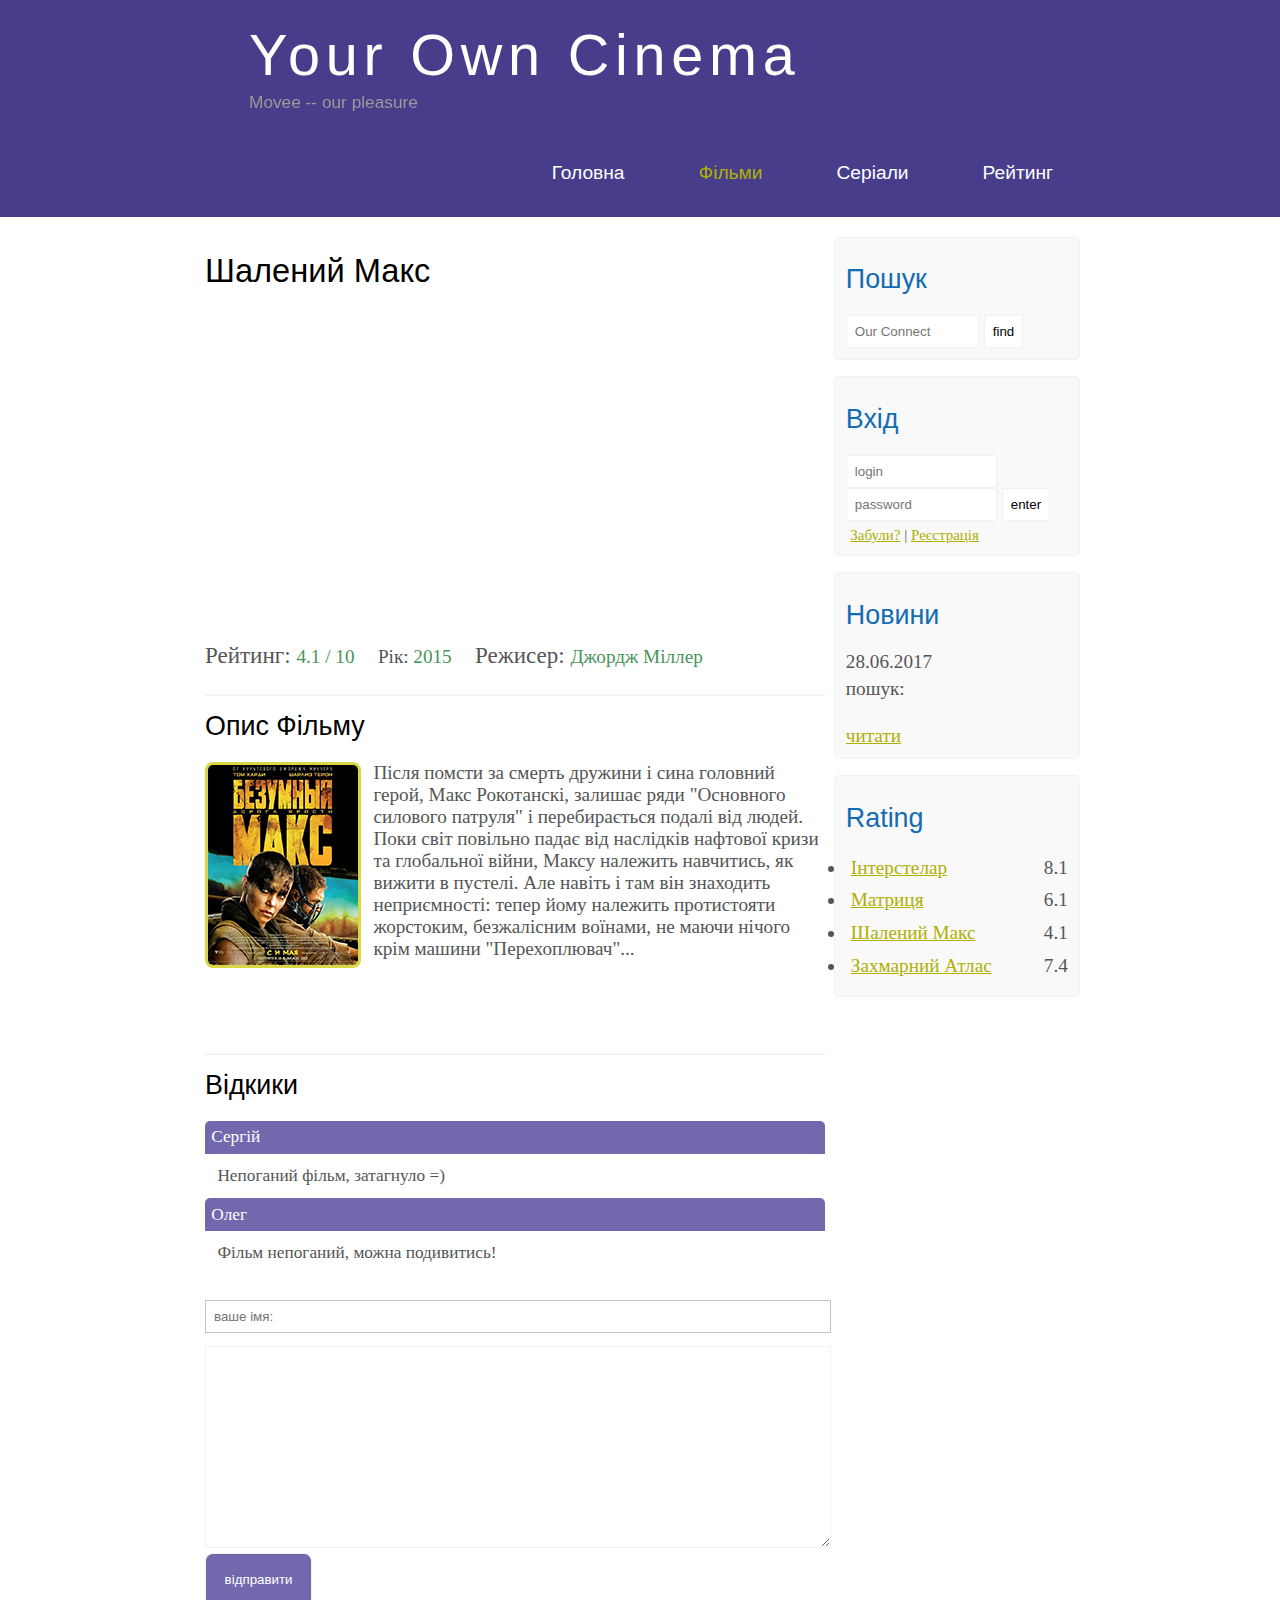
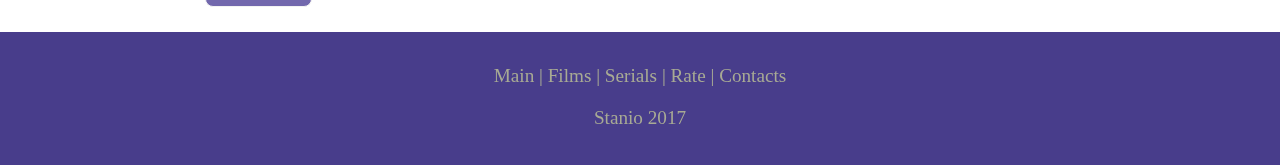
<file: TestSite/max.html>
<!DOCTYPE html>
<html>
<head>
	<meta charset="UTF-8">
	<title>Moovies</title>
	<meta name="keyword" content="films, films on_line" />

	<link rel="stylesheet" type="text/css" href="assets/styles/style.css">
</head>
<body>

	<div class="Main">
		<div class="header">
			<div class="logo">
				<div class="logo_text">
					<h1><a href="index.html">Your Own Cinema</a></h1>
					<h3>Movee -- our pleasure</h3>
				</div>
			</div>



			<div class="menubar">
				<ul class="menu">
					<li><a href="index.html">Головна</a></li>
					<li class="selected"><a href="films.html">Фільми</a></li>
					<li><a href="#">Серіали</a></li>
					<li><a href="rating.html">Рейтинг</a></li>
				</ul>
			</div>

		</div>

		<div class="site_content">
			<div class="sidebar_container">





				
			<div class="sidebar">
				<h2>Пошук</h2>

				<form method="post" action="#" id="search_form1">
					<input type="search" name="search_field" placeholder="Our Connect" />
					<input type="submit" class="btn" value="find" />
				</form>
			</div>
			<div class="sidebar">
				<h2>Вхід</h2>
				<form method="post" action="#" id="login">
					<input type="text" name="login_filed" placeholder="login" />
					<input type="password" name="password_field" placeholder="password" />
					<input type="submit" class="btn" value="enter" />
					<div class="lables_passreg_text">
						<span><a href="#">Забули?</a></span> | <span><a href="#">Реєстрація</a></span>
					</div>
				</form>
			</div>


			<div class="sidebar">
				<h2>Новини</h2>
				<span>28.06.2017</span>
				<p>пошук:</p>
				<a href="#">читати</a>
			</div>

			<div class="sidebar">
				<h2>Rating</h2>
				<ul class="">
					<li><a href="show.html">Інтерстелар</a><span class="rating_sidebar">8.1</span>
					</li>

					<li><a href="matrix.html">Матриця</a><span class="rating_sidebar">6.1</span>
					</li>

					<li><a href="max.html">Шалений Макс</a><span class="rating_sidebar">4.1</span>
					</li>

					<li><a href="cloud.html">Захмарний Атлас</a><span class="rating_sidebar">7.4</span>
					</li>

				</ul>
			</div>

			</div>
			
			 <div class="content">
			 	<h1>Шалений Макс</h1>

			 	<iframe width="560" height="315" src="https://www.youtube.com/embed/zFOAP-dPqh0" frameborder="0" allowfullscreen></iframe>
			 	<div class="info_film_page">
			 		<span class="label">Рейтинг: </span><span class="value">4.1 / 10</span>
					
					<span class="lable">Рік: </span><span class="value">2015</span>

					<span class="label">Режисер: </span><span class="value">Джордж Міллер</span>
			 	</div>

			 	<hr />

			 	<h2>Опис Фільму</h2>
			 	<div class="description_film">
			 		<img src="assets/imgs/max.png">
			 		Після помсти за смерть дружини і сина головний герой, Макс Рокотанскі, залишає ряди "Основного силового патруля" і перебирається подалі від людей. Поки світ повільно падає від наслідків нафтової кризи та глобальної війни, Максу належить навчитись, як вижити в пустелі. Але навіть і там він знаходить неприємності: тепер йому належить протистояти жорстоким, безжалісним воїнами, не маючи нічого крім машини "Перехоплювач"...
			 	</div>

			 	<hr />

			 	<h2>Відкики</h2>
			 	<div class="reviews">
			 		<div class="review_name">
			 			Сергій
			 		</div>
			 		<div class="review_text">
			 			Непоганий фільм, затагнуло =)
			 		</div>

			 		<div class="review_name">
			 			Олег
			 		</div>
			 		<div class="review_text">
			 			Фільм непоганий, можна подивитись!
			 		</div>
			 	</div>

			 	<div class="send">
			 		<form method="post" action="#" id="review">
			 			<input type="text" name="review_name" placeholder="ваше імя:" />
			 			<textarea name="review_text"></textarea>
			 			<input type="submit" value="відправити"></input>
			 		</form>
			 	</div>
			 </div>
		</div>



		<div class="footer">
			<p>
				<a href="index.html">Main</a> |
				<a href="films.html">Films</a> |
				<a href="#">Serials</a> |
				<a href="rating.html">Rate</a> |
				<a href="#">Contacts</a>
			</p>

			<p>Stanio 2017</p>
		</div>


	</div>

</body>
</html>
</file>
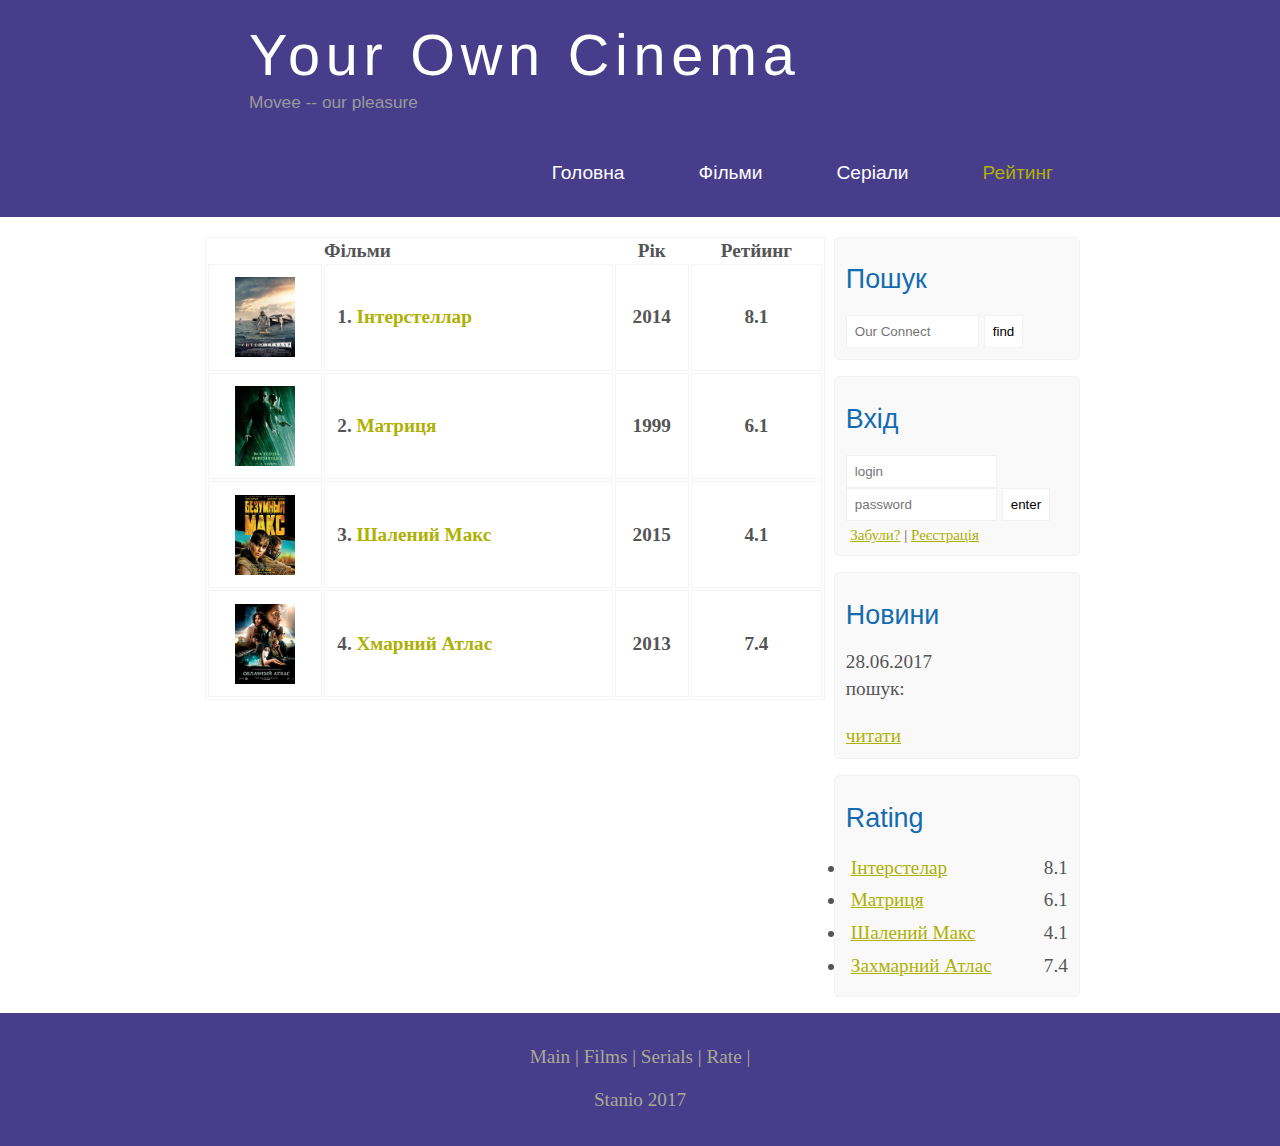
<file: TestSite/rating.html>
<!DOCTYPE html>
<html>
<head>
	<meta charset="UTF-8">
	<title>Moovies</title>
	<meta name="keyword" content="films, films on_line" />

	<link rel="stylesheet" type="text/css" href="assets/styles/style.css">
</head>
<body>

	<div class="Main">
		<div class="header">
			<div class="logo">
				<div class="logo_text">
					<h1><a href="index.html">Your Own Cinema</a></h1>
					<h3>Movee -- our pleasure</h3>
				</div>
			</div>



			<div class="menubar">
				<ul class="menu">
					<li><a href="index.html">Головна</a></li>
					<li><a href="films.html">Фільми</a></li>
					<li><a href="#">Серіали</a></li>
					<li class="selected"><a href="rating.html">Рейтинг</a></li>
				</ul>
			</div>

		</div>

		<div class="site_content">
			<div class="sidebar_container">





				
			<div class="sidebar">
				<h2>Пошук</h2>

				<form method="post" action="#" id="search_form1">
					<input type="search" name="search_field" placeholder="Our Connect" />
					<input type="submit" class="btn" value="find" />
				</form>
			</div>
			<div class="sidebar">
				<h2>Вхід</h2>
				<form method="post" action="#" id="login">
					<input type="text" name="login_filed" placeholder="login" />
					<input type="password" name="password_field" placeholder="password" />
					<input type="submit" class="btn" value="enter" />
					<div class="lables_passreg_text">
						<span><a href="#">Забули?</a></span> | <span><a href="#">Реєстрація</a></span>
					</div>
				</form>
			</div>


			<div class="sidebar">
				<h2>Новини</h2>
				<span>28.06.2017</span>
				<p>пошук:</p>
				<a href="#">читати</a>
			</div>

			<div class="sidebar">
				<h2>Rating</h2>
				<ul class="">
					<li><a href="show.html">Інтерстелар</a><span class="rating_sidebar">8.1</span>
					</li>

					<li><a href="matrix.html">Матриця</a><span class="rating_sidebar">6.1</span>
					</li>

					<li><a href="max.html">Шалений Макс</a><span class="rating_sidebar">4.1</span>
					</li>

					<li><a href="cloud.html">Захмарний Атлас</a><span class="rating_sidebar">7.4</span>
					</li>

				</ul>
			</div>

			</div>
			
			<div class="content">
			<table class="rating">
				
			<tr>	
			<th></th>
			<th>Фільми</th>
			<th class="center">Рік</th>
			<th class="center">Ретйинг</th>
			</tr>

			<tr>
				<td class="center"><img src="assets/imgs/inter.png"></td>
				<td>1. <a href="show.html">Інтерстеллар</a></td>
				<td class="center">2014</td>
				<td class="center rating">8.1</td>
			</tr>
			<tr>
				<td class="center"><img src="assets/imgs/matrix.png"></td>
				<td>2. <a href="matrix.html">Матриця</a></td>
				<td class="center">1999</td>
				<td class="center rating">6.1</td>
			</tr>
			<tr>
				<td class="center"><img src="assets/imgs/max.png"></td>
				<td>3. <a href="max.html">Шалений Макс</a></td>
				<td class="center">2015</td>
				<td class="center rating">4.1</td>
			</tr>
			<tr>
				<td class="center"><img src="assets/imgs/cloud.png"></td>
				<td>4. <a href="cloud.html">Хмарний Атлас</a></td>
				<td class="center">2013</td>
				<td class="center rating">7.4</td>
			</tr>

			</table>



			</div>
		</div>



		<div class="footer">
			<p>
				<a href="index.html">Main</a> |
				<a href="films.html">Films</a> |
				<a href="serials.html">Serials</a> |
				<a href="rating.html">Rate</a> |
			</p>

			<p>Stanio 2017</p>
		</div>


	</div>

</body>
</html>
</file>
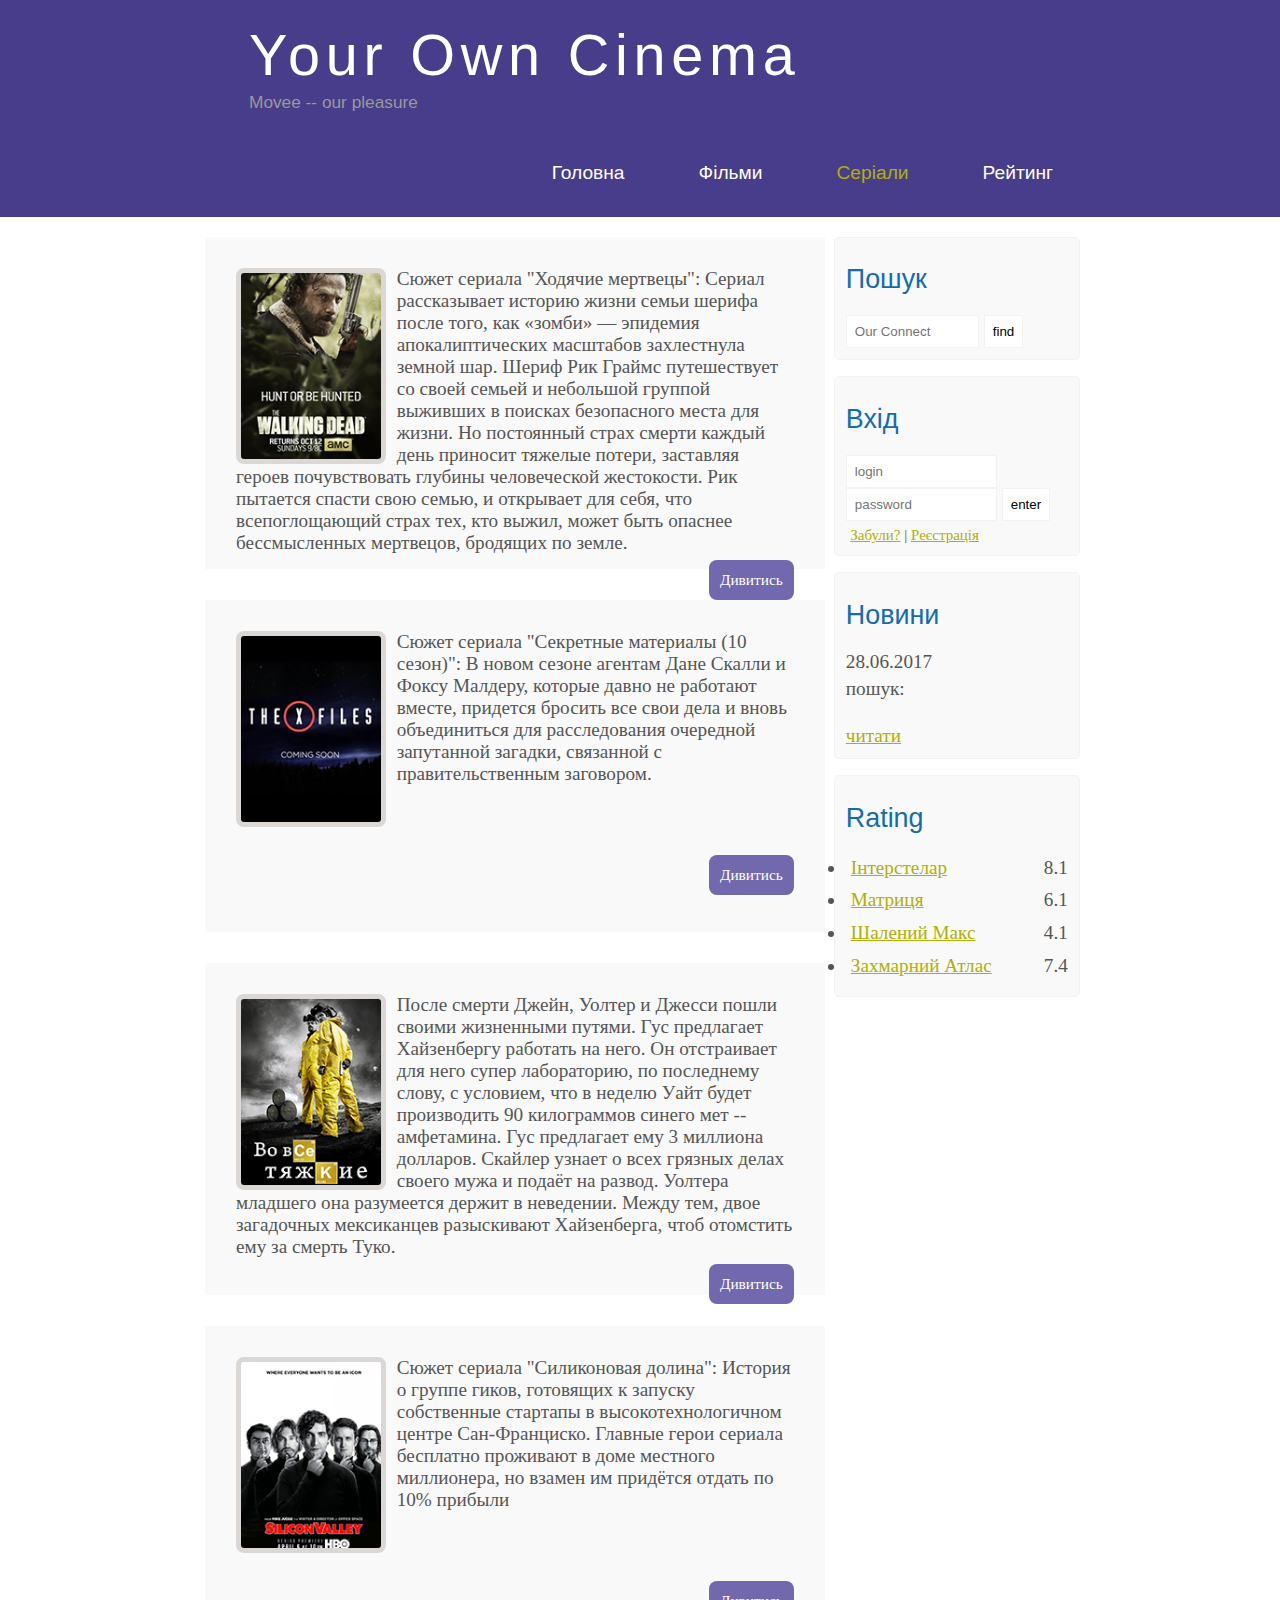
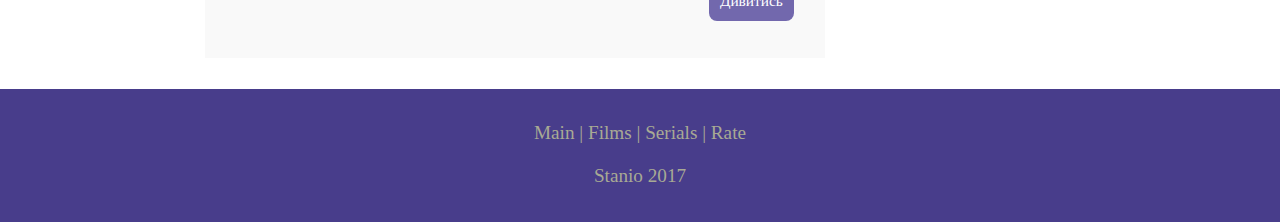
<file: TestSite/serials.html>
<!DOCTYPE html>
<html>
<head>
	<meta charset="UTF-8">
	<title>Moovies</title>
	<meta name="keyword" content="films, films on_line" />

	<link rel="stylesheet" type="text/css" href="assets/styles/style.css">
</head>
<body>

	<div class="Main">
		<div class="header">
			<div class="logo">
				<div class="logo_text">
					<h1><a href="index.html">Your Own Cinema</a></h1>
					<h3>Movee -- our pleasure</h3>
				</div>
			</div>



			<div class="menubar">
				<ul class="menu">
					<li><a href="index.html">Головна</a></li>
					<li><a href="films.html">Фільми</a></li>
					<li class="selected"><a href="serials.html">Серіали</a></li>
					<li><a href="rating.html">Рейтинг</a></li>
				</ul>
			</div>

		</div>

		<div class="site_content">
			<div class="sidebar_container">





				
			<div class="sidebar">
				<h2>Пошук</h2>

				<form method="post" action="#" id="search_form1">
					<input type="search" name="search_field" placeholder="Our Connect" />
					<input type="submit" class="btn" value="find" />
				</form>
			</div>
			<div class="sidebar">
				<h2>Вхід</h2>
				<form method="post" action="#" id="login">
					<input type="text" name="login_filed" placeholder="login" />
					<input type="password" name="password_field" placeholder="password" />
					<input type="submit" class="btn" value="enter" />
					<div class="lables_passreg_text">
						<span><a href="#">Забули?</a></span> | <span><a href="#">Реєстрація</a></span>
					</div>
				</form>
			</div>


			<div class="sidebar">
				<h2>Новини</h2>
				<span>28.06.2017</span>
				<p>пошук:</p>
				<a href="#">читати</a>
			</div>

			<div class="sidebar">
				<h2>Rating</h2>
				<ul class="">
					<li><a href="show.html">Інтерстелар</a><span class="rating_sidebar">8.1</span>
					</li>

					<li><a href="matrix.html">Матриця</a><span class="rating_sidebar">6.1</span>
					</li>

					<li><a href="max.html">Шалений Макс</a><span class="rating_sidebar">4.1</span>
					</li>

					<li><a href="cloud.html">Захмарний Атлас</a><span class="rating_sidebar">7.4</span>
					</li>

				</ul>
			</div>

			</div>
			
			<div class="content">
				
			<div class="info_film">
				<img src="assets/imgs/dead.png">
				Сюжет сериала "Ходячие мертвецы": Сериал рассказывает историю жизни семьи шерифа после того, как «зомби» — эпидемия апокалиптических масштабов захлестнула земной шар. Шериф Рик Граймс путешествует со своей семьей и небольшой группой выживших в поисках безопасного места для жизни. Но постоянный страх смерти каждый день приносит тяжелые потери, заставляя героев почувствовать глубины человеческой жестокости. Рик пытается спасти свою семью, и открывает для себя, что всепоглощающий страх тех, кто выжил, может быть опаснее бессмысленных мертвецов, бродящих по земле.

				<div class="button"><a href="dead.html">Дивитись</a></div>
			</div>

			<div class="info_film">
				<img src="assets/imgs/xfiles.png">
				Сюжет сериала "Секретные материалы (10 сезон)": В новом сезоне агентам Дане Скалли и Фоксу Малдеру, которые давно не работают вместе, придется бросить все свои дела и вновь объединиться для расследования очередной запутанной загадки, связанной с правительственным заговором.

				<div class="button"><a href="xfiles.html">Дивитись</a></div>
			</div>

			<div class="info_film">
				<img src="assets/imgs/breakingbad.png">
				После смерти Джейн, Уолтер и Джесси пошли своими жизненными путями. Гус предлагает Хайзенбергу работать на него. Он отстраивает для него супер лабораторию, по последнему слову, с условием, что в неделю Уайт будет производить 90 килограммов синего мет -- амфетамина. Гус предлагает ему 3 миллиона долларов. Скайлер узнает о всех грязных делах своего мужа и подаёт на развод. Уолтера младшего она разумеется держит в неведении. Между тем, двое загадочных мексиканцев разыскивают Хайзенберга, чтоб отомстить ему за смерть Туко.

				<div class="button"><a href="bad.html">Дивитись</a></div>
			</div>

			<div class="info_film">
				<img src="assets/imgs/silicon.png">
				Сюжет сериала "Силиконовая долина":
				История о группе гиков, готовящих к запуску собственные стартапы в высокотехнологичном центре Сан-Франциско.
				Главные герои сериала бесплатно проживают в доме местного миллионера, но взамен им придётся отдать по 10% прибыли

				<div class="button"><a href="silicon.html">Дивитись</a></div>
			</div>

			</div>
		</div>



		<div class="footer">
			<p>
				<a href="index.html">Main</a> |
				<a href="films.html">Films</a> |
				<a href="#">Serials</a> |
				<a href="rating.html">Rate</a> 
			</p>

			<p>Stanio 2017</p>
		</div>


	</div>

</body>
</html>
</file>
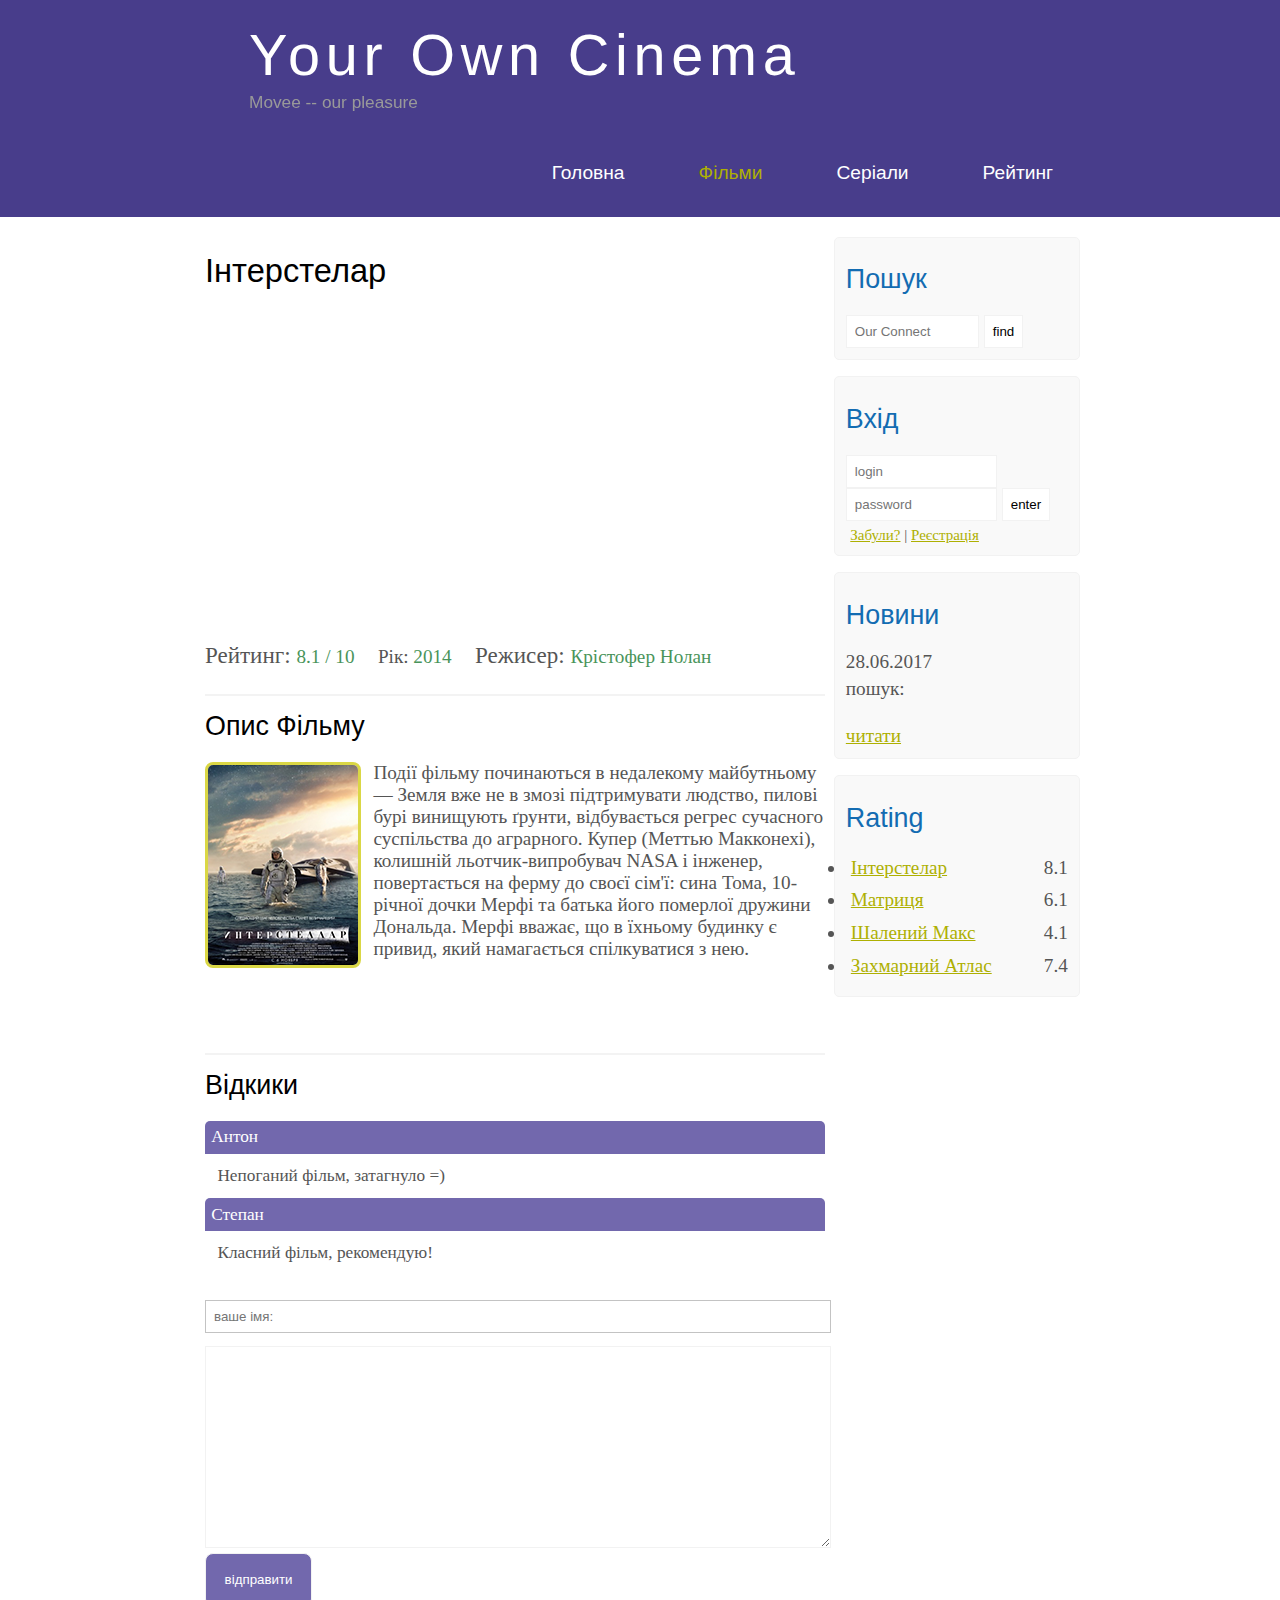
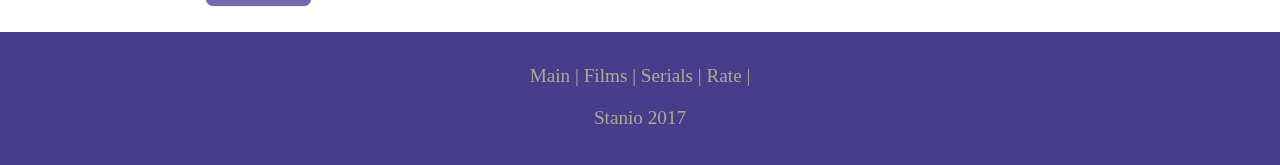
<file: TestSite/show.html>
<!DOCTYPE html>
<html>
<head>
	<meta charset="UTF-8">
	<title>Moovies</title>
	<meta name="keyword" content="films, films on_line" />

	<link rel="stylesheet" type="text/css" href="assets/styles/style.css">
</head>
<body>

	<div class="Main">
		<div class="header">
			<div class="logo">
				<div class="logo_text">
					<h1><a href="index.html">Your Own Cinema</a></h1>
					<h3>Movee -- our pleasure</h3>
				</div>
			</div>



			<div class="menubar">
				<ul class="menu">
					<li><a href="index.html">Головна</a></li>
					<li class="selected"><a href="films.html">Фільми</a></li>
					<li><a href="#">Серіали</a></li>
					<li><a href="rating.html">Рейтинг</a></li>
				</ul>
			</div>

		</div>

		<div class="site_content">
			<div class="sidebar_container">





				
			<div class="sidebar">
				<h2>Пошук</h2>

				<form method="post" action="#" id="search_form1">
					<input type="search" name="search_field" placeholder="Our Connect" />
					<input type="submit" class="btn" value="find" />
				</form>
			</div>
			<div class="sidebar">
				<h2>Вхід</h2>
				<form method="post" action="#" id="login">
					<input type="text" name="login_filed" placeholder="login" />
					<input type="password" name="password_field" placeholder="password" />
					<input type="submit" class="btn" value="enter" />
					<div class="lables_passreg_text">
						<span><a href="#">Забули?</a></span> | <span><a href="#">Реєстрація</a></span>
					</div>
				</form>
			</div>


			<div class="sidebar">
				<h2>Новини</h2>
				<span>28.06.2017</span>
				<p>пошук:</p>
				<a href="#">читати</a>
			</div>

			<div class="sidebar">
				<h2>Rating</h2>
				<ul class="">
					<li><a href="show.html">Інтерстелар</a><span class="rating_sidebar">8.1</span>
					</li>

					<li><a href="matrix.html">Матриця</a><span class="rating_sidebar">6.1</span>
					</li>

					<li><a href="max.html">Шалений Макс</a><span class="rating_sidebar">4.1</span>
					</li>

					<li><a href="cloud.html">Захмарний Атлас</a><span class="rating_sidebar">7.4</span>
					</li>

				</ul>
			</div>

			</div>
			
			 <div class="content">
			 	<h1>Інтерстелар</h1>

			 	<iframe width="560" height="315" src="https://www.youtube.com/embed/_DQ-lqOhwIM" frameborder="0" allowfullscreen></iframe>

			 	<div class="info_film_page">
			 		<span class="label">Рейтинг: </span><span class="value">8.1 / 10</span>
					
					<span class="lable">Рік: </span><span class="value">2014</span>

					<span class="label">Режисер: </span><span class="value">Крістофер Нолан</span>
			 	</div>

			 	<hr />

			 	<h2>Опис Фільму</h2>
			 	<div class="description_film">
			 		<img src="assets/imgs/inter.png">
			 		Події фільму починаються в недалекому майбутньому — Земля вже не в змозі підтримувати людство, пилові бурі винищують ґрунти, відбувається регрес сучасного суспільства до аграрного. Купер (Меттью Макконехі), колишній льотчик-випробувач NASA і інженер, повертається на ферму до своєї сім'ї: сина Тома, 10-річної дочки Мерфі та батька його померлої дружини Дональда. Мерфі вважає, що в їхньому будинку є привид, який намагається спілкуватися з нею.
			 	</div>

			 	<hr />

			 	<h2>Відкики</h2>
			 	<div class="reviews">
			 		<div class="review_name">
			 			Антон
			 		</div>
			 		<div class="review_text">
			 			Непоганий фільм, затагнуло =)
			 		</div>

			 		<div class="review_name">
			 			Степан
			 		</div>
			 		<div class="review_text">
			 			Класний фільм, рекомендую!
			 		</div>
			 	</div>

			 	<div class="send">
			 		<form method="post" action="#" id="review">
			 			<input type="text" name="review_name" placeholder="ваше імя:" />
			 			<textarea name="review_text"></textarea>
			 			<input type="submit" value="відправити"></input>
			 		</form>
			 	</div>
			 </div>
		</div>



		<div class="footer">
			<p>
				<a href="index.html">Main</a> |
				<a href="films.html">Films</a> |
				<a href="#">Serials</a> |
				<a href="rating.html">Rate</a> |
			</p>

			<p>Stanio 2017</p>
		</div>


	</div>

</body>
</html>
</file>
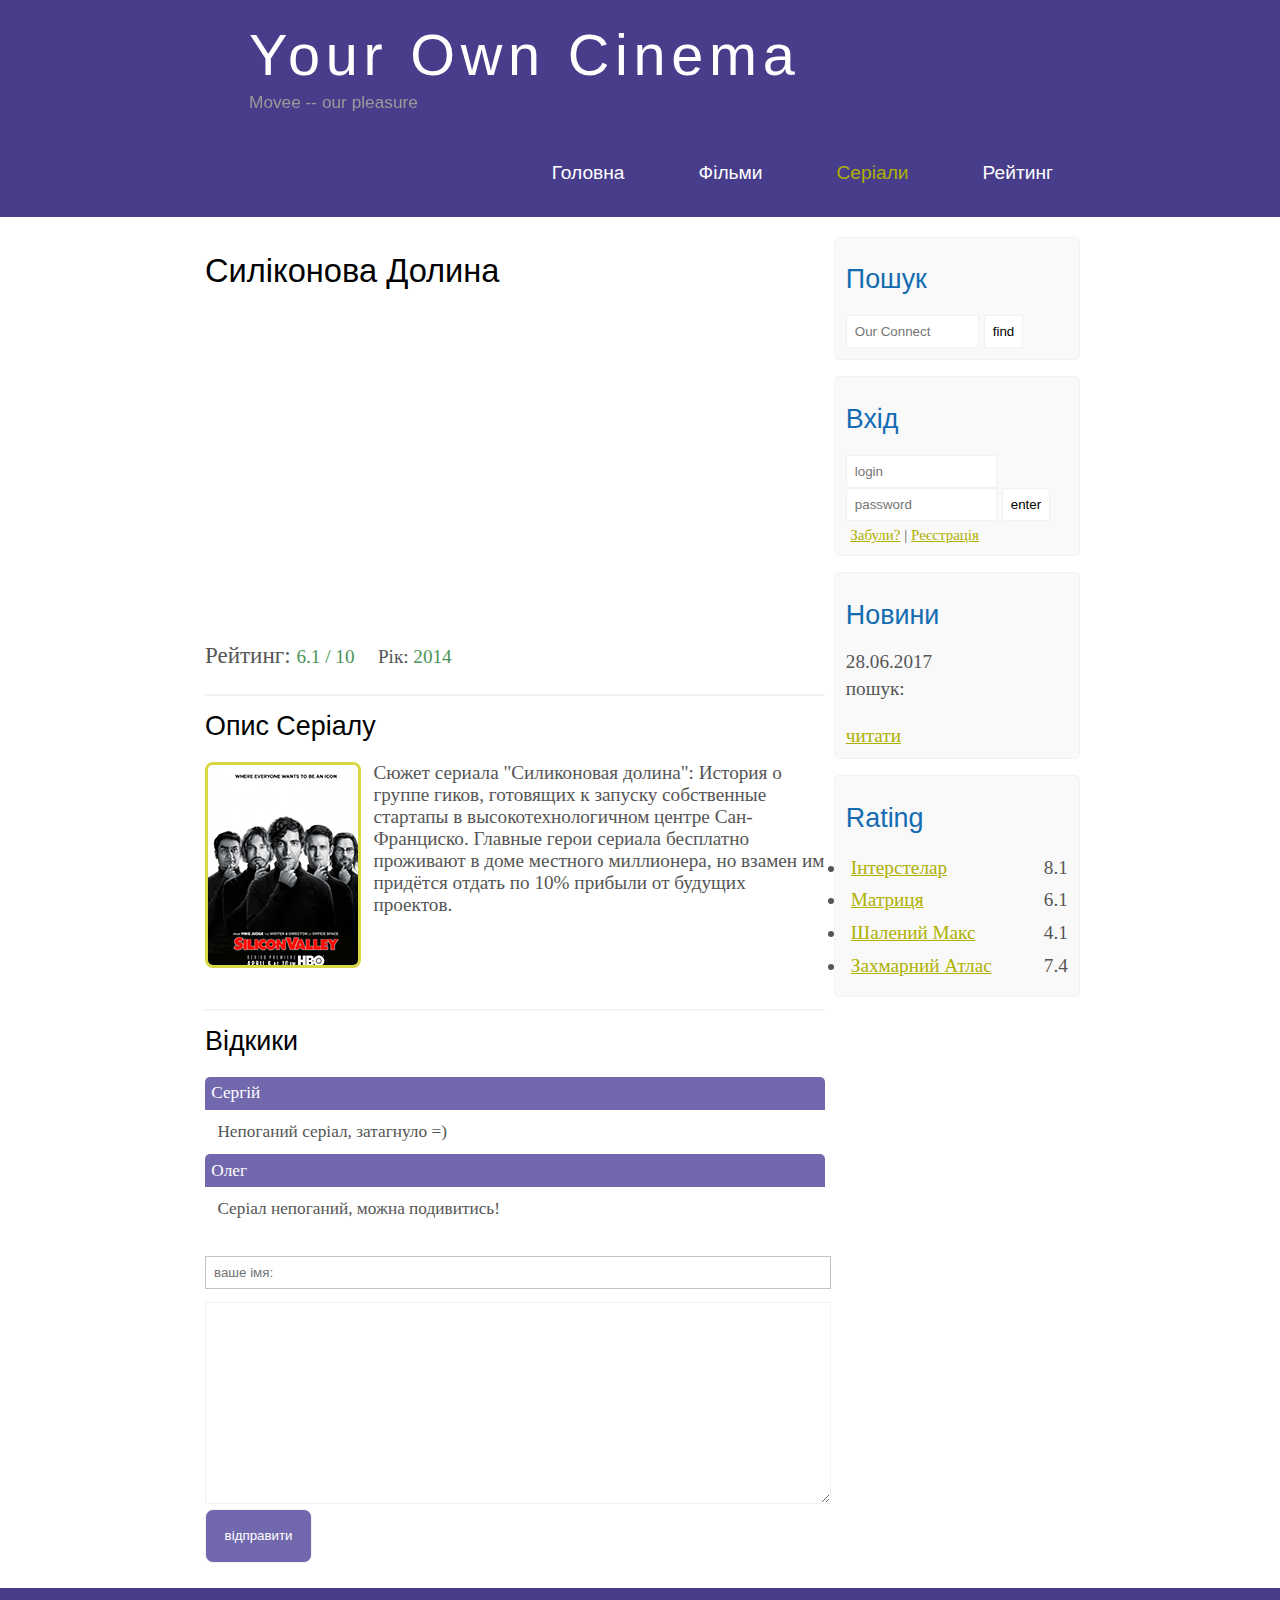
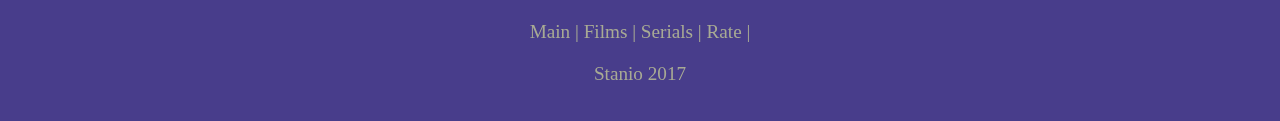
<file: TestSite/silicon.html>
<!DOCTYPE html>
<html>
<head>
	<meta charset="UTF-8">
	<title>Moovies</title>
	<meta name="keyword" content="films, films on_line" />

	<link rel="stylesheet" type="text/css" href="assets/styles/style.css">
</head>
<body>

	<div class="Main">
		<div class="header">
			<div class="logo">
				<div class="logo_text">
					<h1><a href="index.html">Your Own Cinema</a></h1>
					<h3>Movee -- our pleasure</h3>
				</div>
			</div>



			<div class="menubar">
				<ul class="menu">
					<li><a href="index.html">Головна</a></li>
					<li><a href="films.html">Фільми</a></li>
					<li class="selected"><a href="serials.html">Серіали</a></li>
					<li><a href="rating.html">Рейтинг</a></li>
				</ul>
			</div>

		</div>

		<div class="site_content">
			<div class="sidebar_container">





				
			<div class="sidebar">
				<h2>Пошук</h2>

				<form method="post" action="#" id="search_form1">
					<input type="search" name="search_field" placeholder="Our Connect" />
					<input type="submit" class="btn" value="find" />
				</form>
			</div>
			<div class="sidebar">
				<h2>Вхід</h2>
				<form method="post" action="#" id="login">
					<input type="text" name="login_filed" placeholder="login" />
					<input type="password" name="password_field" placeholder="password" />
					<input type="submit" class="btn" value="enter" />
					<div class="lables_passreg_text">
						<span><a href="#">Забули?</a></span> | <span><a href="#">Реєстрація</a></span>
					</div>
				</form>
			</div>


			<div class="sidebar">
				<h2>Новини</h2>
				<span>28.06.2017</span>
				<p>пошук:</p>
				<a href="#">читати</a>
			</div>

			<div class="sidebar">
				<h2>Rating</h2>
				<ul class="">
					<li><a href="show.html">Інтерстелар</a><span class="rating_sidebar">8.1</span>
					</li>

					<li><a href="matrix.html">Матриця</a><span class="rating_sidebar">6.1</span>
					</li>

					<li><a href="max.html">Шалений Макс</a><span class="rating_sidebar">4.1</span>
					</li>

					<li><a href="cloud.html">Захмарний Атлас</a><span class="rating_sidebar">7.4</span>
					</li>

				</ul>
			</div>

			</div>
			
			 <div class="content">
			 	<h1>Силіконова Долина</h1>

			 	<iframe width="560" height="315" src="https://www.youtube.com/embed/bfMS7xwg0o0" frameborder="0" allowfullscreen></iframe>
			 	<div class="info_film_page">
			 		<span class="label">Рейтинг: </span><span class="value">6.1 / 10</span>
					
					<span class="lable">Рік: </span><span class="value">2014</span>

			 	</div>

			 	<hr />

			 	<h2>Опис Серіалу</h2>
			 	<div class="description_film">
			 		<img src="assets/imgs/silicon.png">
			 		Сюжет сериала "Силиконовая долина":
					История о группе гиков, готовящих к запуску собственные стартапы в высокотехнологичном центре Сан-Франциско.
					Главные герои сериала бесплатно проживают в доме местного миллионера, но взамен им придётся отдать по 10% прибыли от будущих проектов.
			 	</div>

			 	<hr />

			 	<h2>Відкики</h2>
			 	<div class="reviews">
			 		<div class="review_name">
			 			Сергій
			 		</div>
			 		<div class="review_text">
			 			Непоганий серіал, затагнуло =)
			 		</div>

			 		<div class="review_name">
			 			Олег
			 		</div>
			 		<div class="review_text">
			 			Серіал непоганий, можна подивитись!
			 		</div>
			 	</div>

			 	<div class="send">
			 		<form method="post" action="#" id="review">
			 			<input type="text" name="review_name" placeholder="ваше імя:" />
			 			<textarea name="review_text"></textarea>
			 			<input type="submit" value="відправити"></input>
			 		</form>
			 	</div>
			 </div>
		</div>



		<div class="footer">
			<p>
				<a href="index.html">Main</a> |
				<a href="films.html">Films</a> |
				<a href="serials.html">Serials</a> |
				<a href="rating.html">Rate</a> |
			</p>

			<p>Stanio 2017</p>
		</div>


	</div>

</body>
</html>
</file>
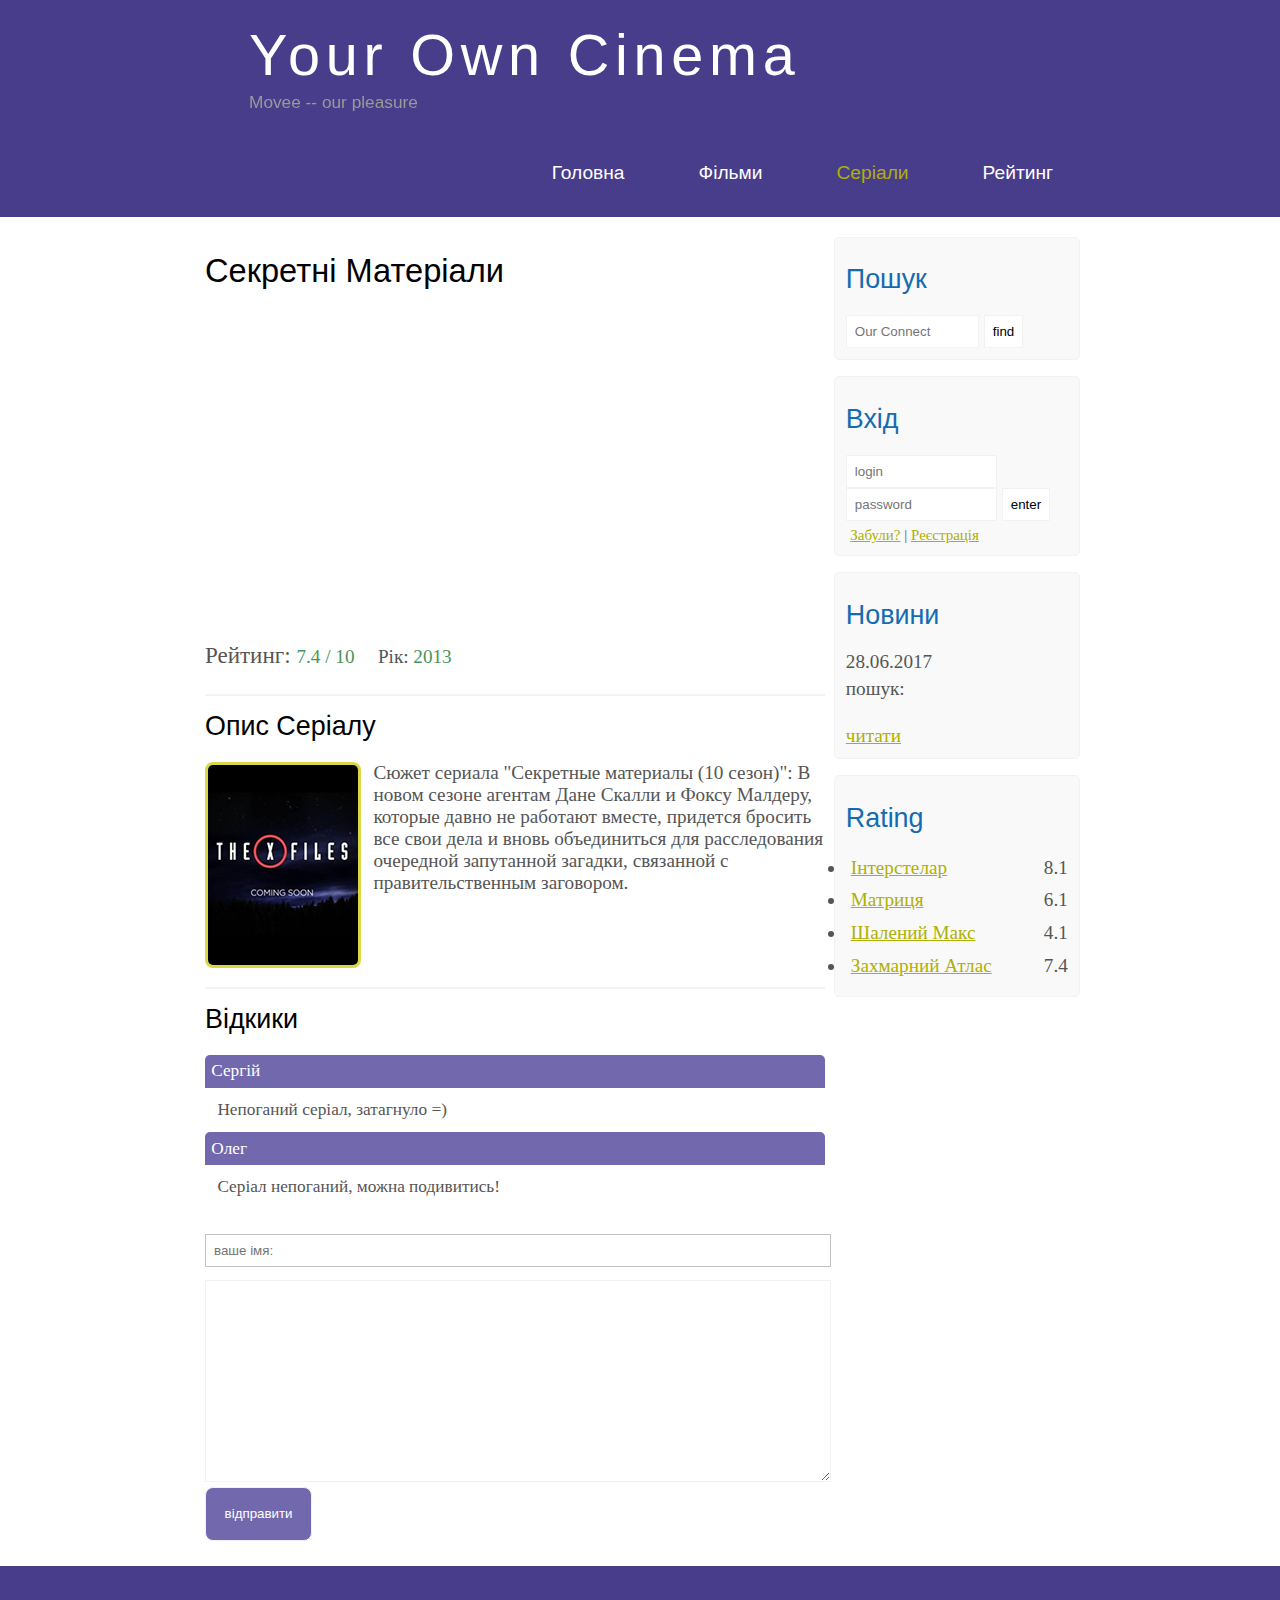
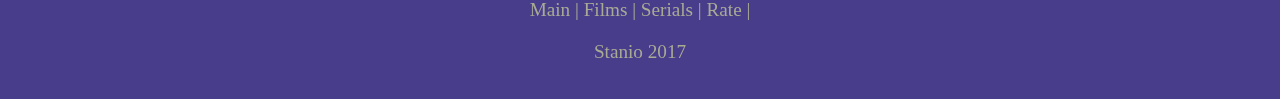
<file: TestSite/xfiles.html>
<!DOCTYPE html>
<html>
<head>
	<meta charset="UTF-8">
	<title>Moovies</title>
	<meta name="keyword" content="films, films on_line" />

	<link rel="stylesheet" type="text/css" href="assets/styles/style.css">
</head>
<body>

	<div class="Main">
		<div class="header">
			<div class="logo">
				<div class="logo_text">
					<h1><a href="index.html">Your Own Cinema</a></h1>
					<h3>Movee -- our pleasure</h3>
				</div>
			</div>



			<div class="menubar">
				<ul class="menu">
					<li><a href="index.html">Головна</a></li>
					<li><a href="films.html">Фільми</a></li>
					<li class="selected"><a href="serials.html">Серіали</a></li>
					<li><a href="rating.html">Рейтинг</a></li>
				</ul>
			</div>

		</div>

		<div class="site_content">
			<div class="sidebar_container">





				
			<div class="sidebar">
				<h2>Пошук</h2>

				<form method="post" action="#" id="search_form1">
					<input type="search" name="search_field" placeholder="Our Connect" />
					<input type="submit" class="btn" value="find" />
				</form>
			</div>
			<div class="sidebar">
				<h2>Вхід</h2>
				<form method="post" action="#" id="login">
					<input type="text" name="login_filed" placeholder="login" />
					<input type="password" name="password_field" placeholder="password" />
					<input type="submit" class="btn" value="enter" />
					<div class="lables_passreg_text">
						<span><a href="#">Забули?</a></span> | <span><a href="#">Реєстрація</a></span>
					</div>
				</form>
			</div>


			<div class="sidebar">
				<h2>Новини</h2>
				<span>28.06.2017</span>
				<p>пошук:</p>
				<a href="#">читати</a>
			</div>

			<div class="sidebar">
				<h2>Rating</h2>
				<ul class="">
					<li><a href="show.html">Інтерстелар</a><span class="rating_sidebar">8.1</span>
					</li>

					<li><a href="matrix.html">Матриця</a><span class="rating_sidebar">6.1</span>
					</li>

					<li><a href="max.html">Шалений Макс</a><span class="rating_sidebar">4.1</span>
					</li>

					<li><a href="cloud.html">Захмарний Атлас</a><span class="rating_sidebar">7.4</span>
					</li>

				</ul>
			</div>

			</div>
			
			 <div class="content">
			 	<h1>Секретні Матеріали</h1>

			 	<iframe width="560" height="315" src="https://www.youtube.com/embed/kVyP0LlAojQ" frameborder="0" allowfullscreen></iframe>
			 	<div class="info_film_page">
			 		<span class="label">Рейтинг: </span><span class="value">7.4 / 10</span>
					
					<span class="lable">Рік: </span><span class="value">2013</span>

			 	</div>

			 	<hr />

			 	<h2>Опис Серіалу</h2>
			 	<div class="description_film">
			 		<img src="assets/imgs/xfiles.png">
			 		Сюжет сериала "Секретные материалы (10 сезон)": В новом сезоне агентам Дане Скалли и Фоксу Малдеру, которые давно не работают вместе, придется бросить все свои дела и вновь объединиться для расследования очередной запутанной загадки, связанной с правительственным заговором.
			 	</div>

			 	<hr />

			 	<h2>Відкики</h2>
			 	<div class="reviews">
			 		<div class="review_name">
			 			Сергій
			 		</div>
			 		<div class="review_text">
			 			Непоганий серіал, затагнуло =)
			 		</div>

			 		<div class="review_name">
			 			Олег
			 		</div>
			 		<div class="review_text">
			 			Серіал непоганий, можна подивитись!
			 		</div>
			 	</div>

			 	<div class="send">
			 		<form method="post" action="#" id="review">
			 			<input type="text" name="review_name" placeholder="ваше імя:" />
			 			<textarea name="review_text"></textarea>
			 			<input type="submit" value="відправити"></input>
			 		</form>
			 	</div>
			 </div>
		</div>



		<div class="footer">
			<p>
				<a href="index.html">Main</a> |
				<a href="films.html">Films</a> |
				<a href="serials.html">Serials</a> |
				<a href="rating.html">Rate</a> |
			</p>

			<p>Stanio 2017</p>
		</div>


	</div>

</body>
</html>
</file>
<file: TestSite/assets/styles/style.css>
* {
	margin: 0;
	padding: 0;
}


body {
	font-size: 1.2em;
	background-color: #fff;
	color: #555;
}

p {
	padding: 0 0 20px 0;
	line-height: 1.7em;
}

input[type="text"], input[type="password"], input[type="search"] {
	color: #5d5d5d;
	width: 60%;
	padding: 8px;
}

input, textarea {
	outline: none;
	border: none;
	border: solid 1px #f2f2f2;
}

h1, h2 {
	font: normal 170% 'century gothic', arial;
	margin: 0 0 15px 0;
	padding: 15px 0 5px 0;
	color: #000;
}

h2 {
	font-size: 140%;
}


a, a:hover {
  outline: none;
  text-decoration: underline;
  color: #aeb002;
}

ul {
  margin: 2px 0 22px 17px;
}

ul li {
  margin: 0 0 6px 0;
  padding: 0 0 4px 5px;
  line-height: 1.5em;
}


.header {
	background-color: darkslateblue;
	height: 217px;
	font-size: 0$en;
	margin-left: 0px;
	margin-right: 0px;
	min-width: 100px;
}

.main, .logo, .menubar, .site_content, .footer{
	margin-left:  auto;
	margin-right: auto;
}

.logo {
	width: 800px;
	padding-bottom: 40px;
}

.logo h1, .logo h3 {
	font: normal 300% 'century gothic', arial, sans-serif;
	margin: 0 0 0 9px;
}

.logo_text h1, .logo_text h1 a, .logo_text h1 a:hover {
	padding: 22px 0 0 0;
	color: #fff;
	letter-spacing: 0.1em;
	text-decoration: none;
}

.logo_text h3 {
	font-size: 0.9em;
	padding: 4px 0 0 0;
	color: #999;
}


.menubar {
  width: 900px;
  height: 46px;
}

ul.menu {
  float: right;
}

ul.menu li {
  float: left;
  padding: 0 0 0 9px;
  list-style: none;
  margin: 1px 2px 0 0;
}

ul.menu li a {
  font: normal 100% 'trebuchet ms', sans-serif;
  display: block;
  height: 20px;
  padding: 6px 35px 5px 28px;
  color: #fff;
  text-decoration: none;
}

ul.menu li.selected a {
  color: #aeb002;
}

ul.menu li a:hover {
  color: #e4ec04;
}


hr {
	border: solid 1px #f3f3f3;
}

.site_content {
	width: 880px;
	overflow: hidden;
	margin: 20px auto 0 auto;
	background-color: white;
}

.sidebar_container {
	float: right;
	width: 224px;

}

.sidebar {
	float: right;
	width: 222px;
	padding: 5%;
	margin: 0 0 16px 0;
	border: solid 1px #f2f2f2;
	border-radius: 5px;
	background-color: #f9f9f9;
}

.btn {
	padding: 8px;
	background-color: white;
	cursor: pointer;
}
.sidebar h2 {
	color: #136cb2;
}

.lables_passreg_text {
	font-size: 15px;
	margin-top: 3%;
	margin-left: 2%;
}

.sidebar ul {
	margin: 0;
}

.sidebar ul li {
	list-style-type; none;
	margin: 0 0 0 0;
}

.sidebar .rating_sidebar {
	float: right;
}

.content {
	text-align: left;
	width: 620px;
	padding: 0 0 0 5px;
	float: left;
}

.content a {
	text-decoration: none;
}

.films_block {
	margin-bottom: 5%;
}
.films_block img {
	border-radius: 8px;
	border: solid 3px #dad7d5;
	width: 22%;
}

.posts .posts_content {
	font-size: 0.8em;
}


.info_film_page {
	margin-top: 2%;
	margin-bottom: 4%;
}

.info_film_page .label {
	font-size: 1.2em;
}

.info_film_page .value {
	font-size: 1em;
	color: #49945a;
	margin-right: 3%;
}

.description_film {
	margin-bottom: 15%;
}

.description_film img {
	float: left;
	margin-right: 2%;
	border-radius: 8px;
	border: solid 3px #dad745;
}

.reviews {
	margin-bottom: 4%;
	font-size: 0.9em;
}

.reviews .review_name {
	background-color: #7268ad;
	color: white;
	padding: 1%;
	border-top-left-radius: 5px;
	border-top-right-radius: 5px;
}

.reviews .review_text {
	padding-top: 2%;
	padding-bottom: 2%;
	padding-left: 2%;
}

.send {
	margin-bottom: 4%;
}

.send input[type="text"] {
	border: solid 1px #c3c3c3;
	margin-bottom: 2%;
}

.send input[type="text"] {
	width: 98%;
}

.send textarea {
	width: 624px;
	height: 200px;
}

.send input[type="submit"] {
	background-color: #7268ad;
	padding: 3%;
	color: white;
	border-radius: 8px;
}


.footer {
	width: 100%;
	height: 100px;
	padding: 28px 0 5px 0;
	text-align: center;
	background-color: darkslateblue;
	color: #a8aa94;
	margin-left: 0px;
	margin-right: 0px;
	min-width: 900px;
}

.info_film {
	margin-bottom: 5%;
	background-color: #f9f9f9;
	padding: 5%;
	height: 270px;
}

.info_film img {
	float: left;
	margin-right: 2%;
	border-radius: 8px;
	border: solid 5px #dad7d5;
	width: 25%;
}

.button {
	background-color: #7268ad;
	padding: 2%;
	color: white;
	border-radius: 8px;
	float: right;
	margin-top: 5%;
	clear: both;
	font-size: 0.8em;
}

.button a {
	color: white;
}



table {
	width: 100%;
	border: solid 1px #f4f4f4;
}

td {
	padding: 2%;
	border: solid 1px #f4f4f4;
}

td img {
	width: 60px;
	vertical-align: middle;
}
.center {
	text-align: center;
}

.rating {
	font-weight: bold;
}


.footer a {
	color: #a8aa94;
	text-decoration: none;
}

.footer a:hover {
	color: #fff;
	text-decoration: none;
}

.footer p {
	padding: 0 0 10px 0;

}
</file>
